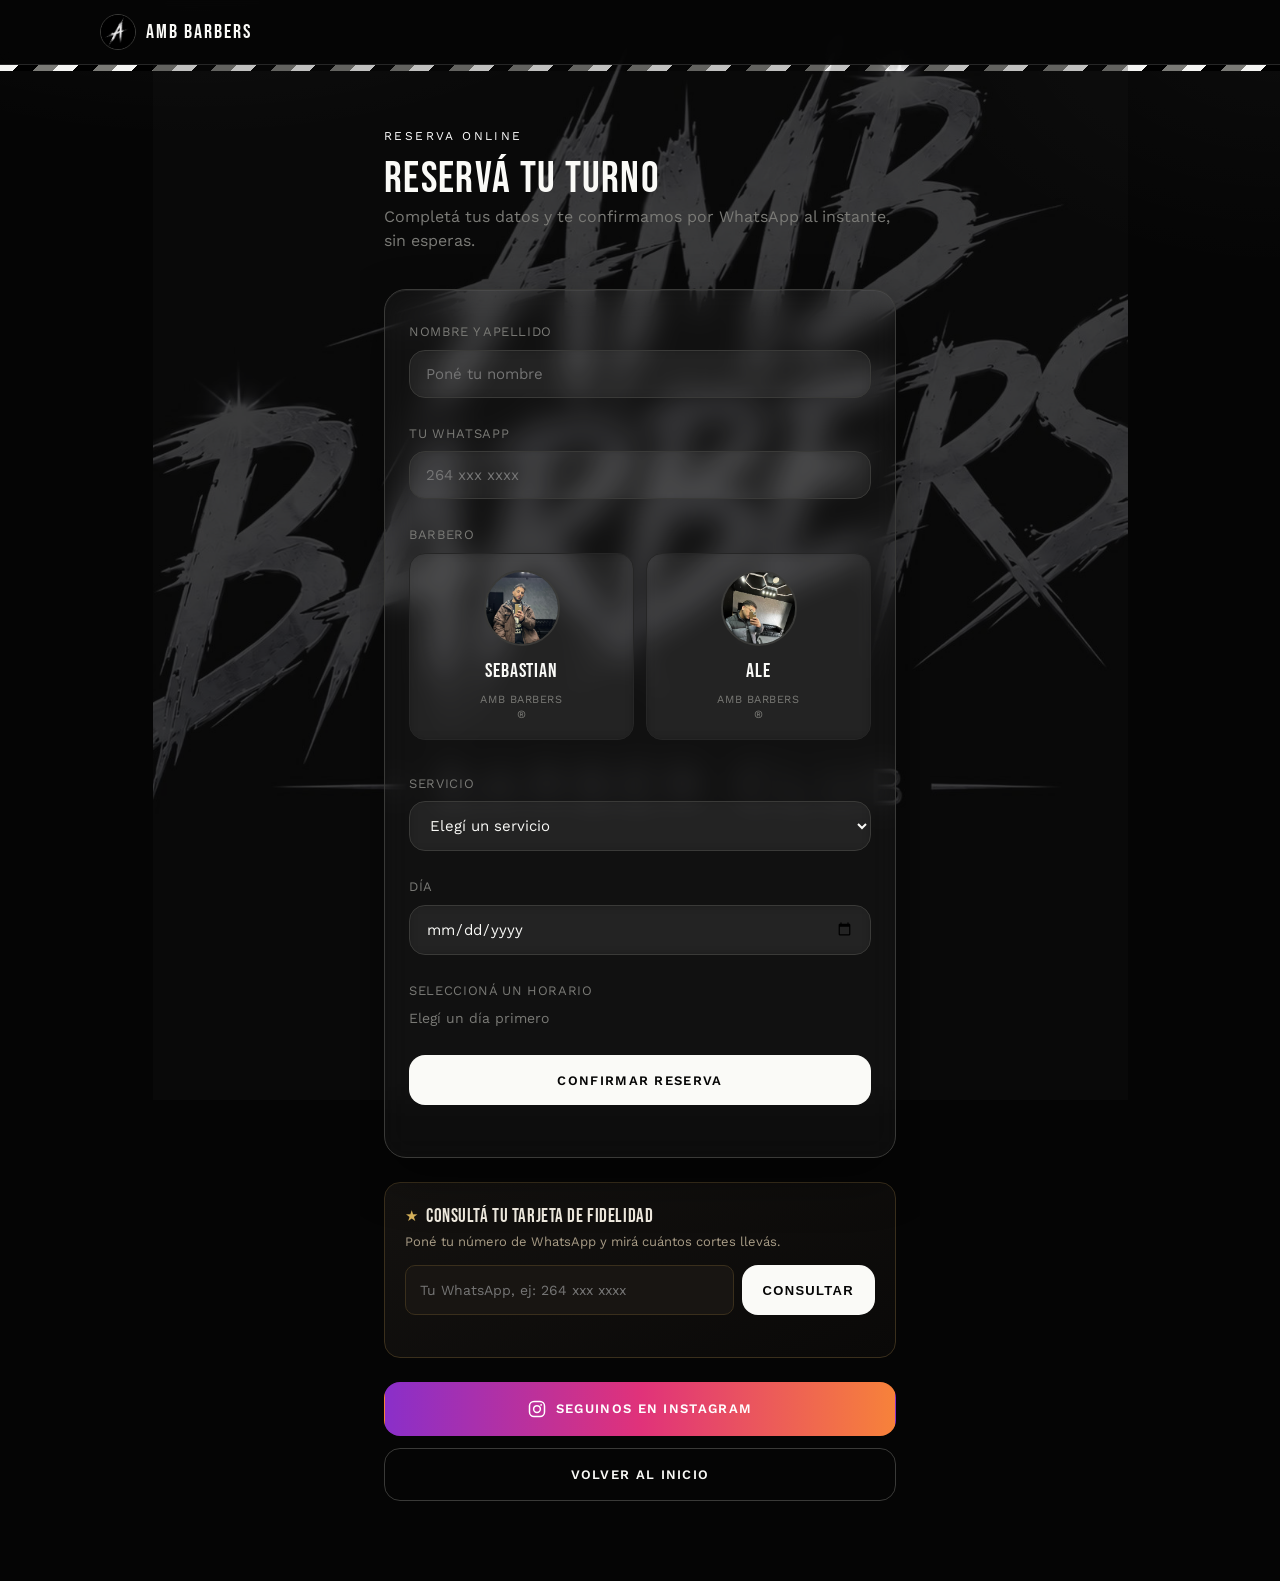
<file: formulario.html>
<!DOCTYPE html>
<html lang="es">
<head>
<meta charset="UTF-8">
<meta name="viewport" content="width=device-width, initial-scale=1.0">
<title>AMB BARBERS | Reservá tu turno</title>
<link rel="preconnect" href="https://fonts.googleapis.com">
<link href="https://fonts.googleapis.com/css2?family=Bebas+Neue&family=Work+Sans:wght@400;500;600&display=swap" rel="stylesheet">
<link rel="stylesheet" href="style.css">
<style>
  .form-shell{max-width:560px;margin:0 auto;padding:56px 24px 80px;position:relative;z-index:1;overflow:hidden}
  .form-shell h1{font-size:44px;margin-bottom:6px}
  .form-shell .eyebrow{color:var(--accent);letter-spacing:.2em;text-transform:uppercase;font-size:12px;margin-bottom:14px}
  fieldset{border:0;margin-bottom:26px}
  label{display:block;font-size:13px;letter-spacing:.05em;text-transform:uppercase;color:var(--fg-dim);margin-bottom:8px}
  input,select{
    width:100%;background:var(--panel);border:1px solid var(--line);color:var(--fg);
    padding:14px 16px;border-radius:var(--radius);font-family:'Work Sans',sans-serif;font-size:15px;
  }
  input:focus,select:focus{outline:none;border-color:var(--accent)}
  .barber-pick{display:grid;grid-template-columns:1fr 1fr;gap:12px}
  .barber-pick label.opt{
    border:1px solid var(--line);border-radius:var(--radius);padding:16px 12px;text-align:center;cursor:pointer;
    text-transform:none;letter-spacing:0;font-size:15px;color:var(--fg);display:flex;flex-direction:column;align-items:center;gap:6px;
    transition:border-color .15s;
  }
  .barber-pick input{position:absolute;opacity:0;width:0;height:0}
  .opt-avatar{
    width:76px;height:76px;border-radius:50%;overflow:hidden;
    border:2px solid var(--line-strong);margin-bottom:4px;
    display:flex;align-items:center;justify-content:center;
    background:var(--panel-2);
  }
  .opt-avatar img{width:100%;height:100%;object-fit:cover;display:block}
  .opt-avatar .initial{font-family:'Bebas Neue',sans-serif;font-size:28px;color:var(--fg-dim)}
  .opt-name{font-family:'Bebas Neue',sans-serif;font-size:20px;letter-spacing:.04em}
  .opt-sub{color:var(--fg-dim);font-size:11px;letter-spacing:.05em;line-height:1.4}
  .opt-check{display:none;color:var(--fg);font-size:13px;margin-top:4px}
  .barber-pick input:checked ~ .opt-check{display:block}
  .barber-pick label.opt:has(input:checked){border-color:var(--fg)}
  #status{margin-top:20px;font-size:14px;color:var(--fg-dim)}
  #status.ok{color:#8fbf7a}
  #status.err{color:#c96a5a}
  button[type=submit]{width:100%;border:0;cursor:pointer;font-family:inherit}
  .post-actions{margin-top:24px;display:flex;flex-direction:column;gap:12px}

  .fidelidad-check{
    margin-top:24px;
    background:linear-gradient(155deg,#141210,#0a0908);
    border:1px solid #3a2f1c;border-radius:16px;padding:22px 20px 24px;
  }
  .fc-head{display:flex;align-items:center;gap:8px;margin-bottom:4px}
  .fc-star{color:#d9b45c;font-size:15px}
  .fc-head h3{font-family:'Bebas Neue',sans-serif;font-size:19px;letter-spacing:.03em;color:#f2ede2}
  .fc-sub{color:#a89c86;font-size:13px;margin-bottom:14px}
  .fc-form{display:flex;gap:8px}
  .fc-form input{
    flex:1;background:#181512;border:1px solid #3a2f1c;color:#f2ede2;
    padding:12px 14px;border-radius:10px;font-family:'Work Sans',sans-serif;font-size:14px;
  }
  .fc-form input:focus{outline:none;border-color:#d9b45c}
  .fc-form .btn{width:auto;padding:12px 20px;font-size:13px;white-space:nowrap}
  #fc-resultado{margin-top:18px}
  #fc-resultado .fc-error{color:#c98a72;font-size:13px}
  #fc-resultado .fc-loading{color:#a89c86;font-size:13px}
  .fc-progreso-label{
    text-align:center;font-size:12px;letter-spacing:.15em;text-transform:uppercase;
    color:#d9b45c;margin-bottom:12px;font-weight:600;
  }
  .fc-casilleros{display:grid;grid-template-columns:repeat(5,1fr);gap:8px;margin-bottom:14px}
  .fc-casillero{
    aspect-ratio:1;border-radius:50%;background:#181512;border:1px solid #3a2f1c;
    display:flex;align-items:center;justify-content:center;
    font-family:'Bebas Neue',sans-serif;font-size:16px;color:#a89c86;
  }
  .fc-casillero.actual{border:2px solid #d9b45c;color:#f2ede2;box-shadow:0 0 12px rgba(217,180,92,.35)}
  .fc-casillero.hecho{background:#241d12;color:#d9b45c;border-color:#5c4a24}
  .fc-casillero.premio{font-size:12px;font-weight:700}
  .fc-casillero.premio:not(.actual):not(.hecho){color:#c9a13e;border-color:#4a3d20}
  .fc-mensaje{color:#d9b45c;font-size:13px;text-align:center;line-height:1.6}
  .fc-mensaje small{display:block;color:#a89c86;font-size:12px;margin-top:2px}
  .btn-instagram{
    background:linear-gradient(90deg,#8a2fc9,#e0327a,#f7823a);
    color:#fff;font-weight:600;gap:10px;
  }
  .btn-outline{width:100%}

  .time-grid{display:grid;grid-template-columns:repeat(3,1fr);gap:10px}
  .time-pill{
    background:var(--panel);border:1px solid var(--line);color:var(--fg);
    padding:14px 8px;border-radius:var(--radius);font-family:'Work Sans',sans-serif;font-size:14px;font-weight:600;
    cursor:pointer;text-align:center;transition:border-color .15s,background .15s;
  }
  .time-pill:hover{border-color:var(--line-strong)}
  .time-pill.selected{background:var(--fg);color:var(--bg);border-color:var(--fg)}
  .time-pill.disabled{opacity:.35;pointer-events:none}
  .time-empty{color:var(--fg-dim);font-size:14px;grid-column:1/-1}

  /* ---- cartel de confirmación ---- */
  .confirm-overlay{
    position:fixed;inset:0;z-index:50;
    background:rgba(5,5,5,.88);
    backdrop-filter:blur(6px);-webkit-backdrop-filter:blur(6px);
    display:flex;align-items:center;justify-content:center;
    padding:24px;
    opacity:0;pointer-events:none;
    transition:opacity .25s ease;
  }
  .confirm-overlay.show{opacity:1;pointer-events:auto}
  .confirm-card{
    max-width:400px;width:100%;
    background:var(--panel);border:1px solid var(--line-strong);
    border-radius:calc(var(--radius) + 10px);
    padding:44px 32px 36px;
    text-align:center;
    box-shadow:0 30px 80px rgba(0,0,0,.6);
    transform:translateY(14px) scale(.97);
    transition:transform .25s ease;
  }
  .confirm-overlay.show .confirm-card{transform:translateY(0) scale(1)}
  .confirm-logo{
    width:88px;height:88px;border-radius:50%;overflow:hidden;
    margin:0 auto 22px;border:2px solid var(--line-strong);
    display:flex;align-items:center;justify-content:center;background:#000;
  }
  .confirm-logo img{width:100%;height:100%;object-fit:cover}
  .confirm-check{
    width:52px;height:52px;margin:0 auto 18px;
    display:flex;align-items:center;justify-content:center;
  }
  .confirm-card h2{font-size:32px;margin-bottom:16px}
  .confirm-card p{color:var(--fg-dim);font-size:14.5px;line-height:1.7;margin-bottom:8px}
  .btn-whatsapp-confirm {
    display: inline-flex; align-items: center; justify-content: center; gap: 8px;
    background-color: #25D366; color: #000; font-weight: 600; width: 100%;
    padding: 14px; border-radius: var(--radius); text-decoration: none; margin-top: 18px;
  }
  .confirm-card .btn-secondary{width:100%;margin-top:10px;border:0;cursor:pointer;font-family:inherit;font-size:14px;background:transparent;color:var(--fg-dim)}
</style>
</head>
<body>

<header>
  <div class="nav wrap">
    <a href="index.html" class="brand" id="brand-link">
      <img src="assets/logo-a-mark.jpeg" alt="AMB BARBERS">
      <span>AMB BARBERS</span>
    </a>
  </div>
</header>
<div class="stripe"></div>

<div class="site-bg-mark"><img src="assets/logo-amb-barbers-watermark.jpg" alt=""></div>
<div class="form-shell">
  <div class="eyebrow">Reserva online</div>
  <h1>Reservá tu turno</h1>
  <p style="color:var(--fg-dim);margin-bottom:36px">Completá tus datos y te confirmamos por WhatsApp al instante, sin esperas.</p>

  <form id="reserva-form" class="glass form-panel">
    <fieldset>
      <label for="nombre">Nombre y apellido</label>
      <input type="text" id="nombre" name="nombre" required placeholder="Poné tu nombre">
    </fieldset>

    <fieldset>
      <label for="whatsapp">Tu WhatsApp</label>
      <input type="tel" id="whatsapp" name="whatsapp" required placeholder="264 xxx xxxx">
    </fieldset>

    <fieldset>
      <label>Barbero</label>
      <div class="barber-pick" id="barber-pick"></div>
    </fieldset>

    <fieldset>
      <label for="servicio">Servicio</label>
      <select id="servicio" name="servicio" required>
        <option value="" disabled selected>Elegí un servicio</option>
      </select>
    </fieldset>

    <fieldset>
      <label for="dia">Día</label>
      <input type="date" id="dia" name="dia" required>
    </fieldset>

    <fieldset>
      <label>Seleccioná un horario</label>
      <input type="hidden" id="horario" name="horario">
      <div class="time-grid" id="horario-pick">
        <span class="time-empty">Elegí un día primero</span>
      </div>
    </fieldset>

    <button type="submit" class="btn btn-primary">Confirmar reserva</button>
    <div id="status"></div>
  </form>

  <div class="fidelidad-check">
    <div class="fc-head">
      <span class="fc-star">★</span>
      <h3>Consultá tu tarjeta de fidelidad</h3>
    </div>
    <p class="fc-sub">Poné tu número de WhatsApp y mirá cuántos cortes llevás.</p>
    <div class="fc-form">
      <input type="tel" id="fc-numero" placeholder="Tu WhatsApp, ej: 264 xxx xxxx">
      <button type="button" class="btn btn-primary" id="fc-btn">Consultar</button>
    </div>
    <div id="fc-resultado"></div>
  </div>

  <div class="post-actions">
    <a class="btn btn-instagram" href="https://www.instagram.com/amb_barbers?igsh=MWtrejcyOGhrdHF5eA%3D%3D&utm_source=qr" target="_blank" rel="noopener">
      <svg width="18" height="18" viewBox="0 0 24 24" fill="none" xmlns="http://www.w3.org/2000/svg" style="flex-shrink:0">
        <rect x="2" y="2" width="20" height="20" rx="6" stroke="white" stroke-width="2"/>
        <circle cx="12" cy="12" r="4.5" stroke="white" stroke-width="2"/>
        <circle cx="17.5" cy="6.5" r="1.2" fill="white"/>
      </svg>
      Seguinos en Instagram
    </a>
    <a class="btn btn-outline" href="index.html">Volver al inicio</a>
  </div>
</div>

<div class="confirm-overlay" id="confirm-overlay">
  <div class="confirm-card">
    <div class="confirm-logo"><img src="assets/logo-a-mark.jpeg" alt="AMB BARBERS"></div>
    <div class="confirm-check">
      <svg width="44" height="44" viewBox="0 0 24 24" fill="none" xmlns="http://www.w3.org/2000/svg">
        <path d="M4 12.5L9.5 18L20 6" stroke="#f2ede2" stroke-width="2.5" stroke-linecap="round" stroke-linejoin="round"/>
      </svg>
    </div>
    <h2>¡Casi listo!</h2>
    <p>Para asegurar tu lugar, tocá el botón para enviar tu confirmación por WhatsApp.</p>
    
    <a href="#" id="btn-wa-link" target="_blank" class="btn-whatsapp-confirm">
      Confirmar por WhatsApp 💬
    </a>
    <button type="button" class="btn-secondary" id="confirm-close">Cerrar ventana</button>
  </div>
</div>

<script src="data.js"></script>
<script>
  // Número oficial del bot para abrir el chat
  const NUMERO_WHATSAPP_BOT = "5492646086703";

  // Barberos
  const FOTOS_BARBEROS = {
    sebastian: 'assets/barbero-sebastian.jpeg',
    ale: 'assets/barbero-ale.jpeg',
  };
  const barberPick = document.getElementById('barber-pick');
  BARBEROS.forEach(b=>{
    const l = document.createElement('label');
    l.className='opt';
    const foto = FOTOS_BARBEROS[b.id];
    const avatar = foto
      ? `<img src="${foto}" alt="${b.nombre}">`
      : `<span class="initial">${b.nombre.charAt(0)}</span>`;
    l.innerHTML = `
      <input type="radio" name="barbero" value="${b.id}" required>
      <div class="opt-avatar">${avatar}</div>
      <span class="opt-name">${b.nombre.toUpperCase()}</span>
      <span class="opt-sub">AMB BARBERS<br>®</span>
      <span class="opt-check">✓ Seleccionado</span>
    `;
    barberPick.appendChild(l);
  });

  // Servicios
  const BADGES_SERVICIOS = {
    'corte-lavado': 'AMB ESSENTIAL',
    'corte-mascarilla': 'AMB NEXT LEVEL',
    'corte-completo': 'AMB EXCLUSIVE',
  };
  const servicioSel = document.getElementById('servicio');
  SERVICIOS.forEach(s=>{
    const opt = document.createElement('option');
    opt.value = s.id;
    const badge = BADGES_SERVICIOS[s.id];
    opt.textContent = badge
      ? `${badge} - (${s.nombre}) ${s.precio}`
      : `${s.nombre}${s.detalle ? ' - '+s.detalle : ''} (${s.precio})`;
    servicioSel.appendChild(opt);
  });

  const diaInput = document.getElementById('dia');
  const horarioInput = document.getElementById('horario');
  const horarioPick = document.getElementById('horario-pick');

  function fechaLocalISO(d) {
    const y = d.getFullYear();
    const m = String(d.getMonth() + 1).padStart(2, '0');
    const dia = String(d.getDate()).padStart(2, '0');
    return `${y}-${m}-${dia}`;
  }
  diaInput.min = fechaLocalISO(new Date());

  const API_BASE = API_URL.replace(/\/api\/reservar\/?$/, '');

  async function actualizarHorarios() {
    horarioInput.value = '';
    horarioPick.innerHTML = '';

    if (!diaInput.value) {
      horarioPick.innerHTML = '<span class="time-empty">Elegí un día primero</span>';
      return;
    }

    const fecha = new Date(diaInput.value + 'T00:00:00');
    const dow = fecha.getDay();
    const franjasDelDia = HORARIOS_POR_DIA[dow] || [];
    if (franjasDelDia.length === 0) {
      horarioPick.innerHTML = '<span class="time-empty">Cerrado ese día</span>';
      return;
    }

    const horariosPosibles = [];
    // Todos los días (lunes a sábado) los turnos son cada 30 min.
    const intervaloMin = 30;
    franjasDelDia.forEach(({ apertura, cierre }) => {
      const [hIni, mIni] = apertura.split(':').map(Number);
      const [hFin, mFin] = cierre.split(':').map(Number);
      let t = hIni * 60 + mIni;
      const fin = hFin * 60 + mFin;
      while (t <= fin) {
        const hh = String(Math.floor(t / 60)).padStart(2, '0');
        const mm = String(t % 60).padStart(2, '0');
        horariosPosibles.push(`${hh}:${mm}`);
        t += intervaloMin;
      }
    });

    const barberoSeleccionado = form.barbero.value;

    let ocupados = [];
    if (barberoSeleccionado) {
      horarioPick.innerHTML = '<span class="time-empty">Consultando disponibilidad...</span>';
      try {
        const res = await fetch(`${API_BASE}/api/ocupados?dia=${diaInput.value}&barbero=${barberoSeleccionado}`);
        if (res.ok) {
          const data = await res.json();
          ocupados = data.ocupados || [];
        }
      } catch (e) {
        console.error('No se pudo consultar disponibilidad:', e);
      }
      horarioPick.innerHTML = '';
    }

    // Si el día elegido es HOY, las horas que ya pasaron se marcan igual
    // que un horario ocupado (grisadas, sin poder tocarlas).
    const hoyISO = fechaLocalISO(new Date());
    const esHoy = diaInput.value === hoyISO;
    const ahoraMinutos = new Date().getHours() * 60 + new Date().getMinutes();

    horariosPosibles.forEach(valor => {
      const ocupado = ocupados.includes(valor);
      const [hh2, mm2] = valor.split(':').map(Number);
      const yaPaso = esHoy && (hh2 * 60 + mm2) <= ahoraMinutos;
      const noDisponible = ocupado || yaPaso;

      const pill = document.createElement('button');
      pill.type = 'button';
      pill.className = 'time-pill' + (noDisponible ? ' disabled' : '');
      pill.textContent = noDisponible ? `${valor} HS ✕` : `${valor} HS`;
      if (!noDisponible) {
        pill.addEventListener('click', () => {
          horarioPick.querySelectorAll('.time-pill').forEach(p => p.classList.remove('selected'));
          pill.classList.add('selected');
          horarioInput.value = valor;
        });
      }
      horarioPick.appendChild(pill);
    });

    if (barberoSeleccionado && horariosPosibles.every(h => ocupados.includes(h))) {
      horarioPick.innerHTML = '<span class="time-empty">No quedan horarios disponibles con este barbero ese día. Probá otro día o el otro barbero.</span>';
    }
  }

  diaInput.addEventListener('change', actualizarHorarios);
  barberPick.addEventListener('change', actualizarHorarios);

  const form = document.getElementById('reserva-form');
  const status = document.getElementById('status');

  form.addEventListener('submit', async (e) => {
    e.preventDefault();

    if (!horarioInput.value) {
      status.className='err';
      status.textContent = 'Elegí un horario antes de confirmar.';
      return;
    }

    status.className=''; status.textContent = 'Enviando reserva...';

    const nombreCliente = document.getElementById('nombre').value;
    const diaElegido = diaInput.value;
    const horaElegida = horarioInput.value;

    const data = {
      nombre: nombreCliente,
      whatsapp: document.getElementById('whatsapp').value,
      barbero: form.barbero.value,
      servicio: servicioSel.value,
      dia: diaElegido,
      horario: horaElegida,
    };

    let res;
    try {
      res = await fetch(API_URL, {
        method: 'POST',
        headers: { 'Content-Type': 'application/json' },
        body: JSON.stringify(data),
      });
      const respuesta = await res.json().catch(() => ({}));
      if (!res.ok) throw new Error(respuesta.error || 'No se pudo enviar');
      
      status.className='';
      status.textContent='';
      
      // Armar el link de WhatsApp dinámico
      const textoMensaje = encodeURIComponent(`Hola! Acabo de sacar un turno desde la web a nombre de ${nombreCliente} para el día ${diaElegido} a las ${horaElegida} hs.`);
      document.getElementById('btn-wa-link').href = `https://wa.me/${NUMERO_WHATSAPP_BOT}?text=${textoMensaje}`;

      form.reset();
      horarioPick.innerHTML = '<span class="time-empty">Elegí un día primero</span>';
      document.getElementById('confirm-overlay').classList.add('show');
    } catch (err) {
      status.className='err';
      status.textContent = err.message || 'Hubo un problema al enviar la reserva. Probá de nuevo o escribinos por WhatsApp.';
      if (res && res.status === 409) actualizarHorarios();
    }
  });

  const confirmOverlay = document.getElementById('confirm-overlay');
  document.getElementById('confirm-close').addEventListener('click', () => {
    confirmOverlay.classList.remove('show');
  });
  confirmOverlay.addEventListener('click', (e) => {
    if (e.target === confirmOverlay) confirmOverlay.classList.remove('show');
  });

  const brandLink = document.getElementById('brand-link');
  if (brandLink) {
    let clickTimer = null;
    brandLink.addEventListener('click', (e) => {
      e.preventDefault();
      if (clickTimer) {
        clearTimeout(clickTimer);
        clickTimer = null;
        window.location.href = 'panel.html';
      } else {
        clickTimer = setTimeout(() => {
          clickTimer = null;
          window.location.href = brandLink.getAttribute('href');
        }, 280);
      }
    });
  }

  // ---------- Consultá tu tarjeta de fidelidad ----------
  const fcNumero = document.getElementById('fc-numero');
  const fcBtn = document.getElementById('fc-btn');
  const fcResultado = document.getElementById('fc-resultado');

  async function consultarFidelidad() {
    const numero = fcNumero.value.trim();
    if (!numero) {
      fcResultado.innerHTML = '<p class="fc-error">Poné tu número de WhatsApp primero.</p>';
      return;
    }
    fcResultado.innerHTML = '<p class="fc-loading">Buscando tu tarjeta...</p>';

    try {
      const res = await fetch(`${API_BASE}/api/fidelidad?telefono=${encodeURIComponent(numero)}`);
      const data = await res.json();
      if (!res.ok) throw new Error(data.error || 'No se pudo consultar la tarjeta.');
      pintarFidelidad(data);
    } catch (e) {
      fcResultado.innerHTML = `<p class="fc-error">${e.message || 'Hubo un problema al consultar tu tarjeta.'}</p>`;
    }
  }

  function pintarFidelidad(data) {
    const { cortes, activo, resto, proximoPremio, faltan, premioDisponible } = data;

    // Posición a resaltar en la grilla de 10: si todavía no está activa
    // (menos de 3 cortes), mostramos el progreso hacia esos 3. Si ya está
    // activa, mostramos en qué parte del ciclo de 10 va (resto=0 con
    // cortes>0 significa que justo completó un ciclo → se ve como el 10).
    const posicionActual = !activo ? cortes : (resto === 0 ? 10 : resto);

    let casilleros = '';
    for (let i = 1; i <= 10; i++) {
      let clase = 'fc-casillero';
      if (i < posicionActual) clase += ' hecho';
      else if (i === posicionActual) clase += ' actual';
      if (i === 5 || i === 10) clase += ' premio';
      const label = i === 5 ? '50%' : i === 10 ? '100%' : i;
      casilleros += `<div class="${clase}">${label}</div>`;
    }

    const labelProgreso = !activo
      ? `${cortes}/3 CORTES`
      : `${posicionActual}/10 CORTES`;

    // Premio que el cliente ya ganó y puede usar ahora (lo manda el servidor
    // apenas el barbero tilda el corte). Si no hay, queda el mensaje de siempre.
    const siguiente = `Próximo premio: ${proximoPremio}. Te ${faltan === 1 ? 'falta' : 'faltan'} ${faltan} corte${faltan === 1 ? '' : 's'} más.`;
    const mensajePremio = {
      activacion: `🎉 ¡Tu tarjeta está activada!<small>${siguiente}</small>`,
      '50': `🎁 Tenés <b>50% de descuento</b> disponible en tu próximo turno.<small>Mostrale esta pantalla al barbero. ${siguiente}</small>`,
      gratis: `🎁 Tu próximo corte es <b>GRATIS</b>.<small>Mostrale esta pantalla al barbero. ${siguiente}</small>`,
    }[premioDisponible];

    const mensaje = mensajePremio ? mensajePremio : !activo
      ? `Te ${3 - cortes === 1 ? 'falta' : 'faltan'} ${3 - cortes} corte${3 - cortes === 1 ? '' : 's'} para desbloquear tu tarjeta.<small>Se activa automáticamente después de tu tercer corte.</small>`
      : `Próximo premio: ${proximoPremio}.<small>Te ${faltan === 1 ? 'falta' : 'faltan'} ${faltan} corte${faltan === 1 ? '' : 's'} más.</small>`;

    fcResultado.innerHTML = `
      <div class="fc-progreso-label">${labelProgreso}</div>
      <div class="fc-casilleros">${casilleros}</div>
      <div class="fc-mensaje">${mensaje}</div>
    `;
  }

  fcBtn.addEventListener('click', consultarFidelidad);
  fcNumero.addEventListener('keydown', (e) => {
    if (e.key === 'Enter') { e.preventDefault(); consultarFidelidad(); }
  });
</script>
</body>
</html>
</file>
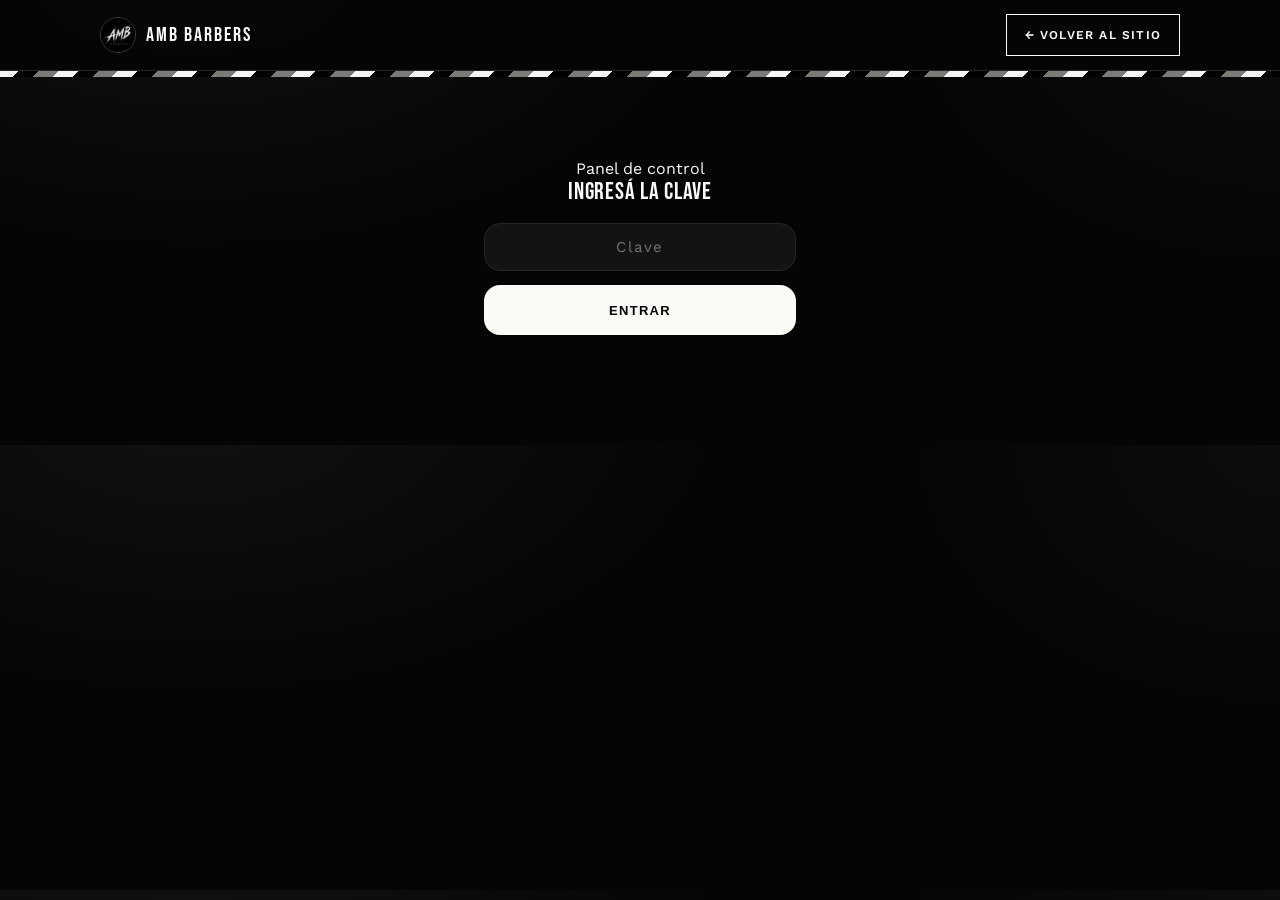
<file: panel.html>
<!DOCTYPE html>
<html lang="es">
<head>
<meta charset="UTF-8">
<meta name="viewport" content="width=device-width, initial-scale=1.0">
<title>Panel | AMB BARBERS</title>
<meta name="robots" content="noindex, nofollow">
<link rel="preconnect" href="https://fonts.googleapis.com">
<link href="https://fonts.googleapis.com/css2?family=Bebas+Neue&family=Work+Sans:wght@400;500;600&display=swap" rel="stylesheet">
<link rel="stylesheet" href="style.css">
<style>
  .panel-wrap{max-width:900px;margin:0 auto;padding:48px 24px 80px}
  .panel-head{margin-bottom:32px}
  .panel-head h1{font-size:clamp(32px,6vw,52px)}
  .panel-head p{color:var(--fg-dim);margin-top:8px}

  /* login */
  #login-gate{max-width:360px;margin:80px auto;padding:0 24px;text-align:center}
  #login-gate input{
    width:100%;background:var(--panel);border:1px solid var(--line);color:var(--fg);
    padding:14px 16px;border-radius:var(--radius);font-family:'Work Sans',sans-serif;font-size:15px;
    margin-bottom:14px;text-align:center;letter-spacing:.1em;
  }
  #login-gate input:focus{outline:none;border-color:var(--fg)}
  #login-error{color:#d98a7a;font-size:13px;margin-top:12px;min-height:18px}

  /* stats */
  .stats-row{display:grid;grid-template-columns:repeat(3,1fr);gap:2px;background:var(--line);margin-bottom:40px}
  .stat-card{background:var(--panel);padding:24px 20px;text-align:center}
  .stat-card .num{font-family:'Bebas Neue',sans-serif;font-size:44px;letter-spacing:.02em}
  .stat-card .label{color:var(--fg-dim);font-size:12px;letter-spacing:.15em;text-transform:uppercase;margin-top:6px}
  @media(max-width:600px){.stats-row{grid-template-columns:1fr}}

  /* control mensual */
  .month-section{border:1px solid var(--line);border-radius:var(--radius);padding:22px 20px;margin-bottom:40px}
  .month-section h3{font-family:'Bebas Neue',sans-serif;font-size:22px;margin-bottom:4px}
  .month-section .sub{color:var(--fg-dim);font-size:13px;margin-bottom:20px}
  .month-grid{display:grid;grid-template-columns:1fr;gap:2px;background:var(--line)}
  .month-card{
    background:var(--panel);padding:20px;
    display:flex;align-items:center;gap:16px;
  }
  .month-icon{
    width:52px;height:52px;flex-shrink:0;border-radius:var(--radius);
    background:var(--panel-2);display:flex;align-items:center;justify-content:center;
    font-size:24px;
  }
  .month-label{color:var(--fg-dim);font-size:13px}
  .month-num{font-family:'Bebas Neue',sans-serif;font-size:34px;letter-spacing:.02em;margin-top:2px}

  /* caja por barbero */
  .caja-section{border:1px solid var(--line);border-radius:var(--radius);padding:22px 20px;margin-bottom:40px}
  .caja-section h3{font-family:'Bebas Neue',sans-serif;font-size:22px;margin-bottom:4px}
  .caja-section .sub{color:var(--fg-dim);font-size:13px;margin-bottom:20px}

  /* clientes / semáforo de frecuencia */
  .clientes-section{border:1px solid var(--line);border-radius:var(--radius);padding:22px 20px;margin-bottom:40px}
  .clientes-section h3{font-family:'Bebas Neue',sans-serif;font-size:22px;margin-bottom:4px}
  .clientes-section .sub{color:var(--fg-dim);font-size:13px;margin-bottom:18px}
  .clientes-leyenda{display:flex;gap:16px;flex-wrap:wrap;margin-bottom:18px;font-size:12px;color:var(--fg-dim)}
  .clientes-leyenda span{display:inline-flex;align-items:center;gap:6px}
  .dot{display:inline-block;width:9px;height:9px;border-radius:50%;flex-shrink:0}
  .dot.verde{background:#8fbf7a}
  .dot.amarillo{background:#d9b36a}
  .dot.rojo{background:#d98a7a}
  .cliente-row{
    display:flex;justify-content:space-between;align-items:center;gap:10px;flex-wrap:wrap;
    padding:12px 0;border-top:1px solid var(--line);font-size:14px;
  }
  .cliente-row:first-of-type{border-top:0}
  .cliente-info{display:flex;align-items:center;gap:10px}
  .cliente-nombre{font-weight:600}
  .cliente-tel{color:var(--fg-dim);font-size:12px}
  .cliente-stats{color:var(--fg-dim);font-size:12px;text-align:right}

  /* tarjeta de fidelidad */
  .fidelidad{display:flex;align-items:center;gap:3px;margin-top:8px}
  .fidelidad .casillero{
    width:20px;height:20px;border-radius:50%;flex-shrink:0;
    border:1.5px solid var(--line-strong);
    display:flex;align-items:center;justify-content:center;
    font-size:8px;font-weight:700;color:var(--fg-dim);
  }
  .fidelidad .casillero.lleno{background:#d9b36a;border-color:#d9b36a;color:#1a1305}
  .fidelidad .casillero.especial{border-color:#d9b36a;color:#d9b36a}
  .fidelidad .casillero.especial.lleno{background:#d9b36a;color:#1a1305}
  .premio-pendiente{
    display:inline-block;margin-top:8px;font-size:11px;font-weight:600;
    color:#1a1305;background:#d9b36a;padding:4px 10px;border-radius:20px;
  }
  .fidelidad-inactiva{color:var(--fg-dim);font-size:11px;margin-top:6px;font-style:italic}
  .clientes-section .clientes-header{
    display:flex;justify-content:space-between;align-items:center;cursor:pointer;
  }
  .clientes-section .clientes-header .chevron{transition:transform .2s;color:var(--fg-dim)}
  .clientes-section.open .clientes-header .chevron{transform:rotate(180deg)}
  .clientes-body{max-height:0;overflow:hidden;transition:max-height .3s ease}
  .clientes-section.open .clientes-body{max-height:8000px;margin-top:18px}
  .clientes-count-badge{
    font-family:'Bebas Neue',sans-serif;font-size:18px;
    border:1px solid var(--line-strong);padding:4px 14px;
  }
  .clientes-count-badge.fijos{border-color:#d9b36a;color:#d9b36a;font-size:13px;letter-spacing:.05em}
  .badge-fijo{
    display:inline-block;font-size:10px;font-weight:700;letter-spacing:.03em;
    color:#1a1305;background:#d9b36a;padding:2px 7px;border-radius:20px;vertical-align:middle;
  }
  .clientes-filtros{display:flex;gap:8px;margin-bottom:14px;flex-wrap:wrap}
  .clientes-buscador{
    width:100%;background:var(--panel-2);border:1px solid var(--line);color:var(--fg);
    padding:11px 14px;border-radius:var(--radius);font-family:'Work Sans',sans-serif;font-size:14px;
    margin-bottom:14px;
  }
  .clientes-buscador:focus{outline:none;border-color:var(--fg)}
  .filtro-btn{
    background:transparent;border:1px solid var(--line-strong);color:var(--fg-dim);
    padding:6px 14px;border-radius:20px;font-size:12px;cursor:pointer;
  }
  .filtro-btn.activo{background:var(--fg);color:var(--bg);border-color:var(--fg)}
  .caja-barberos{display:grid;grid-template-columns:1fr 1fr;gap:2px;background:var(--line)}
  .caja-barbero-card{background:var(--panel);padding:20px}
  .caja-barbero-card .nombre{font-family:'Bebas Neue',sans-serif;font-size:22px;letter-spacing:.02em;margin-bottom:14px}
  .caja-grid{display:grid;grid-template-columns:repeat(3,1fr);gap:10px;margin-bottom:14px}
  .caja-item{text-align:center}
  .caja-item .caja-label{display:block;color:var(--fg-dim);font-size:10px;letter-spacing:.08em;text-transform:uppercase;margin-bottom:4px}
  .caja-item .caja-num{font-family:'Bebas Neue',sans-serif;font-size:20px;letter-spacing:.02em}
  .caja-cortes{color:var(--fg-dim);font-size:12px;border-top:1px solid var(--line);padding-top:10px}
  @media(max-width:600px){.caja-barberos{grid-template-columns:1fr}}

  /* días */
  .day-block{border:1px solid var(--line);margin-bottom:2px}
  .day-header{
    display:flex;justify-content:space-between;align-items:center;
    padding:18px 20px;cursor:pointer;background:var(--panel);
    transition:background .15s;
  }
  .day-header:hover{background:var(--panel-2)}
  .day-header .day-name{font-family:'Bebas Neue',sans-serif;font-size:22px;letter-spacing:.03em}
  .day-header .day-date{color:var(--fg-dim);font-size:13px;margin-left:10px}
  .day-header .day-count{
    font-family:'Bebas Neue',sans-serif;font-size:18px;
    border:1px solid var(--line-strong);padding:4px 14px;
  }
  .day-header .chevron{transition:transform .2s;color:var(--fg-dim);margin-left:14px}
  .day-block.open .chevron{transform:rotate(180deg)}
  .day-turnos{max-height:0;overflow:hidden;transition:max-height .3s ease}
  .day-block.open .day-turnos{max-height:4000px}
  .turno-row{
    display:flex;justify-content:space-between;align-items:center;flex-wrap:wrap;gap:6px;
    padding:14px 20px;border-top:1px solid var(--line);font-size:14px;
  }
  .turno-row .turno-info{display:flex;flex-wrap:wrap;align-items:baseline;gap:6px;flex:1}
  .turno-row .who{font-weight:600}
  .turno-row .detail{color:var(--fg-dim)}
  .turno-row .precio{color:var(--fg)}
  .turno-row .hora{font-family:'Bebas Neue',sans-serif;font-size:18px;letter-spacing:.03em;white-space:nowrap}
  .turno-row.completado{background:rgba(143,191,122,.05)}
  .turno-row.precio-bronce{background:linear-gradient(90deg, rgba(176,141,87,.28), rgba(176,141,87,.08));border-left:4px solid #cd9b5c}
  .turno-row.precio-bronce .precio{color:#f0c98d;font-weight:700}
  .turno-row.precio-plata{background:linear-gradient(90deg, rgba(185,193,201,.28), rgba(185,193,201,.08));border-left:4px solid #d6dce1}
  .turno-row.precio-plata .precio{color:#eef2f5;font-weight:700}
  .turno-row.precio-oro{background:linear-gradient(90deg, rgba(199,62,58,.35), rgba(199,62,58,.1));border-left:4px solid #e0554f}
  .turno-row.precio-oro .precio{color:#ff9d97;font-weight:700}
  .turno-acciones{display:flex;gap:8px;flex-shrink:0}
  .btn-confirm{
    background:transparent;border:1px solid var(--line-strong);color:var(--fg-dim);
    width:30px;height:30px;border-radius:var(--radius);cursor:pointer;font-size:14px;
    flex-shrink:0;transition:background .15s,color .15s,border-color .15s;
  }
  .btn-confirm:hover{background:#8fbf7a;border-color:#8fbf7a;color:#0d1f0a}
  .btn-confirm.activo{background:#8fbf7a;border-color:#8fbf7a;color:#0d1f0a}
  .btn-delete{
    background:transparent;border:1px solid var(--line-strong);color:var(--fg-dim);
    width:30px;height:30px;border-radius:var(--radius);cursor:pointer;font-size:14px;
    flex-shrink:0;transition:background .15s,color .15s,border-color .15s;
  }
  .btn-delete:hover{background:#d98a7a;border-color:#d98a7a;color:#1a0a08}

  #dash-error{color:#d98a7a;padding:24px 0}
  #dash-loading{color:var(--fg-dim);padding:24px 0}

  /* mensajes enviados */
  .msgs-section{border:1px solid var(--line);border-radius:var(--radius);padding:22px 20px;margin-bottom:40px}
  .msgs-section h3{font-family:'Bebas Neue',sans-serif;font-size:22px;margin-bottom:4px}
  .msgs-section .sub{color:var(--fg-dim);font-size:13px;margin-bottom:18px}
  .msgs-list{display:flex;flex-direction:column;gap:2px;background:var(--line);max-height:520px;overflow-y:auto}
  .msg-item{background:var(--panel);padding:14px 16px}
  .msg-item .msg-top{display:flex;justify-content:space-between;align-items:baseline;gap:10px;margin-bottom:6px;flex-wrap:wrap}
  .msg-item .msg-numero{font-weight:600;font-size:14px}
  .msg-item .msg-fecha{color:var(--fg-dim);font-size:12px;white-space:nowrap}
  .msg-item .msg-texto{color:var(--fg-dim);font-size:13px;line-height:1.5;white-space:pre-wrap;max-height:80px;overflow-y:auto}
  .msg-tag{
    display:inline-block;font-size:10px;letter-spacing:.05em;text-transform:uppercase;
    padding:3px 8px;border-radius:20px;border:1px solid var(--line-strong);color:var(--fg-dim);margin-right:6px;
  }
  .msg-tag.enviado{border-color:#8fbf7a;color:#8fbf7a}
  .msg-tag.pendiente{border-color:#d9b36a;color:#d9b36a}
  .msg-tag.fallido{border-color:#d98a7a;color:#d98a7a}
  .msgs-empty{color:var(--fg-dim);font-size:13px;padding:10px 0}

  /* bloqueos */
  .block-section{border:1px solid var(--line);border-radius:var(--radius);padding:22px 20px;margin-bottom:40px}
  .block-section h3{font-family:'Bebas Neue',sans-serif;font-size:22px;margin-bottom:4px}
  .block-section .sub{color:var(--fg-dim);font-size:13px;margin-bottom:18px}
  .block-form{display:grid;grid-template-columns:1fr 1fr;gap:12px}
  .block-form label{display:block;font-size:11px;letter-spacing:.08em;text-transform:uppercase;color:var(--fg-dim);margin-bottom:6px}
  .block-form input,.block-form select{
    width:100%;background:var(--panel);border:1px solid var(--line);color:var(--fg);
    padding:11px 12px;border-radius:var(--radius);font-family:'Work Sans',sans-serif;font-size:14px;
  }
  .block-form .full{grid-column:1/-1}
  .block-form button{
    grid-column:1/-1;background:var(--fg);color:var(--bg);border:0;
    padding:13px;border-radius:var(--radius);font-weight:600;cursor:pointer;margin-top:4px;
  }
  #block-msg{grid-column:1/-1;font-size:13px;min-height:16px}
  .block-list{margin-top:20px;display:flex;flex-direction:column;gap:8px}
  .block-item{
    display:flex;justify-content:space-between;align-items:center;gap:10px;
    background:var(--panel);border:1px solid var(--line);border-radius:var(--radius);padding:10px 14px;font-size:13px;
  }
  .block-item .info b{color:var(--fg)}
  .block-item .info{color:var(--fg-dim)}
  .btn-delete-block{
    background:transparent;border:1px solid var(--line-strong);color:var(--fg-dim);
    width:26px;height:26px;border-radius:var(--radius);cursor:pointer;font-size:12px;flex-shrink:0;
  }
  .btn-delete-block:hover{background:#d98a7a;border-color:#d98a7a;color:#1a0a08}
</style>
</head>
<body>

<header>
  <div class="nav wrap">
    <a href="index.html" class="brand">
      <img src="assets/logo-amb-barbers.jpeg" alt="AMB BARBERS">
      <span>AMB BARBERS</span>
    </a>
    <a class="cta" href="index.html">← Volver al sitio</a>
  </div>
</header>
<div class="stripe"></div>

<div id="login-gate">
  <div class="eyebrow" style="text-align:center;justify-content:center">Panel de control</div>
  <h2 style="margin-bottom:20px">Ingresá la clave</h2>
  <input type="password" id="key-input" placeholder="Clave" autocomplete="off">
  <button class="btn btn-primary" style="width:100%" id="key-submit">Entrar</button>
  <div id="login-error"></div>
</div>

<div class="panel-wrap" id="panel-content" style="display:none">
  <div class="panel-head">
    <div class="eyebrow">Panel de control</div>
    <h1>Turnos por día</h1>
    <p>Acá queda registrado cada corte confirmado por el bot, agrupado por día.</p>
  </div>

  <div id="dash-loading">Cargando turnos...</div>
  <div id="dash-error" style="display:none"></div>

  <div id="stats-row" class="stats-row" style="display:none"></div>

  <div class="msgs-section" id="msgs-section" style="display:none">
    <h3>Mensajes enviados</h3>
    <p class="sub">Como el número usa la API oficial de WhatsApp, no hay ningún WhatsApp normal donde ver esto — acá queda el registro de cada mensaje que mandó el bot.</p>
    <div class="msgs-list" id="msgs-list"></div>
  </div>

  <div class="caja-section" id="caja-section" style="display:none">
    <h3>Caja por barbero</h3>
    <p class="sub">Solo suma lo que confirmaste con el botón ✓ en cada turno (que el corte se hizo de verdad). Lo reservado y no confirmado no cuenta acá.</p>
    <div class="caja-barberos" id="caja-barberos"></div>
  </div>

  <div class="clientes-section" id="clientes-section" style="display:none">
    <div class="clientes-header" id="clientes-header">
      <h3>Clientes <span class="clientes-count-badge" id="clientes-count-badge">0</span> <span class="clientes-count-badge fijos" id="clientes-fijos-badge">0 fijos</span></h3>
      <span class="chevron">▾</span>
    </div>
    <div class="clientes-body" id="clientes-body">
      <p class="sub">Según cuántos cortes confirmados tiene cada uno, y hace cuánto no viene. La tarjeta de fidelidad cuenta desde el 1° de septiembre en adelante (no suma cortes anteriores): al 3° se activa, al 5° gana 50% de descuento (en cualquier servicio) y al 10° un corte gratis. "Fijo" es quien vino al menos una vez por mes, los últimos 3 meses seguidos.</p>
      <div class="clientes-leyenda">
        <span><span class="dot verde"></span> Habitual (6+ cortes)</span>
        <span><span class="dot amarillo"></span> Ocasional (3-5)</span>
        <span><span class="dot rojo"></span> Poco frecuente (1-2)</span>
        <span>🔒 Fijo (viene todos los meses)</span>
      </div>
      <input type="text" id="clientes-buscador" class="clientes-buscador" placeholder="Buscar por nombre o número...">
      <div class="clientes-filtros" id="clientes-filtros">
        <button class="filtro-btn activo" data-filtro="todos">Todos</button>
        <button class="filtro-btn" data-filtro="fijo">Fijos</button>
        <button class="filtro-btn" data-filtro="verde">Habituales</button>
        <button class="filtro-btn" data-filtro="amarillo">Ocasionales</button>
        <button class="filtro-btn" data-filtro="rojo">Poco frecuentes</button>
      </div>
      <div id="clientes-list"></div>
    </div>
  </div>

  <div class="month-section" id="month-section" style="display:none">
    <h3 id="month-title">Control mensual</h3>
    <p class="sub">Turnos, cortes y caja del mes en curso.</p>
    <div class="month-grid">
      <div class="month-card">
        <div class="month-icon">📅</div>
        <div>
          <div class="month-label">Turnos este mes</div>
          <div class="month-num" id="mes-turnos">0</div>
        </div>
      </div>
      <div class="month-card">
        <div class="month-icon">✂️</div>
        <div>
          <div class="month-label">Cortes realizados</div>
          <div class="month-num" id="mes-cortes">0</div>
        </div>
      </div>
      <div class="month-card">
        <div class="month-icon">💰</div>
        <div>
          <div class="month-label">Caja del mes</div>
          <div class="month-num" id="mes-caja">$0</div>
        </div>
      </div>
    </div>
  </div>

  <div class="block-section">
    <h3>Bloquear horarios</h3>
    <p class="sub">Por ejemplo: si los chicos salen de 14 a 15, ese rango queda sin poder reservarse y no genera turnos ni mensajes del bot.</p>
    <form class="block-form" id="block-form">
      <div>
        <label>Día</label>
        <input type="date" id="block-dia" required>
      </div>
      <div>
        <label>Barbero</label>
        <select id="block-barbero" required>
          <option value="Todos">Ambos</option>
          <option value="sebastian">Sebastian</option>
          <option value="ale">Ale</option>
        </select>
      </div>
      <div>
        <label>Desde</label>
        <select id="block-inicio" required></select>
      </div>
      <div>
        <label>Hasta</label>
        <select id="block-fin" required></select>
      </div>
      <button type="submit">Bloquear horario</button>
      <div id="block-msg"></div>
    </form>
    <div class="block-list" id="block-list"></div>
  </div>

  <div id="days-list"></div>
</div>

<script src="data.js"></script>
<script>
  const TURNOS_URL = API_URL.replace('/api/reservar', '/api/turnos');
  const BLOQUEOS_URL = API_URL.replace('/api/reservar', '/api/bloqueos');
  const MENSAJES_URL = API_URL.replace('/api/reservar', '/api/mensajes');
  const KEY_STORAGE = 'amb_panel_key';

  const loginGate = document.getElementById('login-gate');
  const panelContent = document.getElementById('panel-content');
  const keyInput = document.getElementById('key-input');
  const keySubmit = document.getElementById('key-submit');
  const loginError = document.getElementById('login-error');

  function formatearFechaLinda(diaISO) {
    const [y, m, d] = diaISO.split('-');
    const fecha = new Date(`${diaISO}T00:00:00`);
    const dias = ['Domingo','Lunes','Martes','Miércoles','Jueves','Viernes','Sábado'];
    return { nombreDia: dias[fecha.getDay()], fechaCorta: `${d}/${m}/${y}` };
  }

  async function cargarPanel(key) {
    document.getElementById('dash-loading').style.display = 'block';
    document.getElementById('dash-error').style.display = 'none';

    try {
      const res = await fetch(`${TURNOS_URL}?key=${encodeURIComponent(key)}`);
      if (res.status === 401) {
        sessionStorage.removeItem(KEY_STORAGE);
        loginGate.style.display = 'block';
        panelContent.style.display = 'none';
        loginError.textContent = 'Clave incorrecta.';
        return;
      }
      if (!res.ok) throw new Error('No se pudieron cargar los turnos.');

      const turnos = await res.json();
      sessionStorage.setItem(KEY_STORAGE, key);
      currentKey = key;
      loginGate.style.display = 'none';
      panelContent.style.display = 'block';
      renderDashboard(turnos);
      cargarBloqueos();
      cargarMensajes();
    } catch (e) {
      document.getElementById('dash-loading').style.display = 'none';
      const errEl = document.getElementById('dash-error');
      errEl.style.display = 'block';
      errEl.textContent = 'Hubo un problema al cargar los turnos. Probá de nuevo en unos segundos.';
      console.error(e);
    }
  }

  let currentKey = null;

  function parsePrecio(precioStr) {
    const n = parseInt(String(precioStr).replace(/[^\d]/g, ''), 10);
    return isNaN(n) ? 0 : n;
  }
  function formatPrecio(n) {
    return '$' + n.toLocaleString('es-AR');
  }
  // Bronce = $12.000, Plata = $15.000, Oro = $20.000/$25.000 (o cualquier
  // corte de $20.000 en adelante, por si se agrega otro servicio caro).
  function clasePorPrecio(precioStr) {
    const n = parsePrecio(precioStr);
    if (n >= 20000) return 'precio-oro';
    if (n === 15000) return 'precio-plata';
    if (n === 12000) return 'precio-bronce';
    return '';
  }

  async function confirmarCorte(id, nuevoEstado) {
    try {
      const res = await fetch(`${TURNOS_URL}/${id}/completar?key=${encodeURIComponent(currentKey)}`, {
        method: 'PATCH',
        headers: { 'Content-Type': 'application/json' },
        body: JSON.stringify({ completado: nuevoEstado }),
      });
      if (!res.ok) throw new Error('No se pudo actualizar');
      // Recargamos todo el panel para que las cajas (por barbero, del mes, etc.) se actualicen solas.
      cargarPanel(currentKey);
    } catch (e) {
      alert('No se pudo actualizar el estado del corte. Probá de nuevo.');
      console.error(e);
    }
  }

  async function borrarTurno(id, filaEl) {
    if (!confirm('¿Borrar este turno? No se puede deshacer.')) return;
    try {
      const res = await fetch(`${TURNOS_URL}/${id}?key=${encodeURIComponent(currentKey)}`, { method: 'DELETE' });
      if (!res.ok) throw new Error('No se pudo borrar');
      // Recargamos todo el panel (no solo sacar la fila) para que Clientes,
      // la tarjeta de fidelidad, la caja y las estadísticas se actualicen
      // solas — si no, quedaban con los datos viejos hasta recargar a mano.
      cargarPanel(currentKey);
    } catch (e) {
      alert('No se pudo borrar el turno. Probá de nuevo.');
      console.error(e);
    }
  }

  // ---------- Clientes (semáforo de frecuencia) ----------
  const UMBRAL_INACTIVO_DIAS = 60; // si hace 2+ meses que no viene, baja un escalón
  let clientesCalculados = [];
  let filtroClienteActivo = 'todos';

  function calcularTierCliente(cantidadCortes, fechaUltimoCorte) {
    let tier = cantidadCortes >= 6 ? 'verde' : cantidadCortes >= 3 ? 'amarillo' : 'rojo';

    const diasSinVenir = (Date.now() - new Date(`${fechaUltimoCorte}T00:00:00`).getTime()) / 86400000;
    if (diasSinVenir >= UMBRAL_INACTIVO_DIAS) {
      if (tier === 'verde') tier = 'amarillo';
      else if (tier === 'amarillo') tier = 'rojo';
    }
    return tier;
  }

  const ETIQUETAS_TIER = { verde: 'Habitual', amarillo: 'Ocasional', rojo: 'Poco frecuente' };

  // ---------- Tarjeta de fidelidad (cada 10 cortes confirmados) ----------
  // Casillero 5 -> 50% de descuento (en cualquier servicio) para el turno
  // que sigue. Casillero 10 -> corte gratis para el turno que sigue, y ahí
  // arranca el ciclo de nuevo. No se guarda nada aparte: como se calcula
  // siempre a partir del total de cortes confirmados hasta ahora, el
  // premio queda marcado como "usado" solo con que se confirme el próximo
  // turno de ese cliente (el total avanza y deja de estar en la posición
  // que disparaba el premio).
  // La tarjeta de fidelidad recién se activa a partir del 3er corte
  // confirmado — no cualquiera la tiene desde el primer corte.
  const CORTES_PARA_ACTIVAR_TARJETA = 3;

  function calcularFidelidad(totalCortes) {
    const activa = totalCortes >= CORTES_PARA_ACTIVAR_TARJETA;
    // Los primeros CORTES_PARA_ACTIVAR_TARJETA cortes solo sirven para
    // desbloquear la tarjeta — no cuentan como casilleros. Una vez activa,
    // el conteo de casilleros arranca de 0 con el corte siguiente.
    const cortesParaCiclo = activa ? totalCortes - CORTES_PARA_ACTIVAR_TARJETA : 0;
    const posicionEnCiclo = cortesParaCiclo === 0 ? 0 : ((cortesParaCiclo - 1) % 10) + 1; // 0..10
    const restoCiclo = cortesParaCiclo % 10; // 0..9
    let premioPendiente = null;
    if (activa && restoCiclo === 5) premioPendiente = '50%';
    else if (activa && restoCiclo === 0 && cortesParaCiclo > 0) premioPendiente = 'gratis';
    return { posicionEnCiclo, premioPendiente, activa };
  }

  // Interruptor único para apagar TODO lo de la tarjeta de fidelidad en el
  // panel. Para reactivarla: FIDELIDAD_TARJETA_ACTIVA = true (tiene que
  // coincidir con el mismo interruptor en server.js).
  const FIDELIDAD_TARJETA_ACTIVA = true;

  function renderTarjetaFidelidad(posicionEnCiclo, premioPendiente, activa, totalCortes) {
    if (!FIDELIDAD_TARJETA_ACTIVA) return '';
    if (!activa) {
      const faltan = CORTES_PARA_ACTIVAR_TARJETA - totalCortes;
      return `<div class="fidelidad-inactiva">Le faltan ${faltan} corte${faltan === 1 ? '' : 's'} para activar su tarjeta de fidelidad</div>`;
    }
    let casilleros = '';
    for (let i = 1; i <= 10; i++) {
      const lleno = i <= posicionEnCiclo;
      const especial = (i === 5 || i === 10);
      const texto = i === 5 ? '50%' : i === 10 ? 'F' : '';
      casilleros += `<span class="casillero${lleno ? ' lleno' : ''}${especial ? ' especial' : ''}">${texto}</span>`;
    }
    let premioHtml = '';
    if (premioPendiente === '50%') {
      premioHtml = `<span class="premio-pendiente">🎁 Ganó 50% de descuento — avisale, se aplica en su próximo turno</span>`;
    } else if (premioPendiente === 'gratis') {
      premioHtml = `<span class="premio-pendiente">🎁 Ganó un corte GRATIS — avisale, se aplica en su próximo turno</span>`;
    }
    return `<div class="fidelidad">${casilleros}</div>${premioHtml}`;
  }

  function limpiarNumeroCliente(numero) {
    let n = String(numero).replace(/[^\d]/g, '');
    if (n.startsWith('0')) n = n.slice(1);
    if (n.startsWith('549')) return n;
    if (n.startsWith('54')) return `549${n.slice(2)}`;
    return `549${n}`;
  }

  // "Cliente fijo": vino al menos una vez por mes, durante los últimos
  // MESES_PARA_SER_FIJO meses consecutivos (incluyendo el actual) — aunque
  // sea una sola vez por mes, mientras no falte ningún mes.
  const MESES_PARA_SER_FIJO = 3;

  function calcularRachaDeMeses(diasDeCortes) {
    const mesesConVisita = new Set(diasDeCortes.map(d => d.slice(0, 7))); // "YYYY-MM"
    const hoy = new Date();
    let racha = 0;
    let cursor = new Date(hoy.getFullYear(), hoy.getMonth(), 1);
    while (true) {
      const mesKey = `${cursor.getFullYear()}-${String(cursor.getMonth() + 1).padStart(2, '0')}`;
      if (!mesesConVisita.has(mesKey)) break;
      racha++;
      cursor.setMonth(cursor.getMonth() - 1);
    }
    return racha;
  }

  // La tarjeta arranca de cero: no cuenta NINGÚN corte de antes de esta
  // fecha. El tier de frecuencia (Habitual/Ocasional/Poco frecuente) y lo
  // de "Cliente fijo" siguen usando la historia completa — son cosas
  // aparte, esto solo afecta los casilleros de la tarjeta. Tiene que
  // coincidir con el mismo valor en server.js.
  const FIDELIDAD_FECHA_INICIO = '2026-09-01';

  function renderClientes(turnos) {
    // Solo cuentan los cortes CONFIRMADOS (✓ en el panel) como visitas reales.
    const completados = turnos.filter(t => t.completado);
    const porNumero = {};
    completados.forEach(t => {
      const key = limpiarNumeroCliente(t.whatsapp);
      if (!porNumero[key]) porNumero[key] = { nombre: t.nombre, telefono: t.whatsapp, cortes: [] };
      porNumero[key].cortes.push(t.dia);
      const diasOrdenadosHastaAhora = [...porNumero[key].cortes].sort();
      if (t.dia >= diasOrdenadosHastaAhora[diasOrdenadosHastaAhora.length - 1]) porNumero[key].nombre = t.nombre;
    });

    clientesCalculados = Object.values(porNumero).map(c => {
      const diasOrdenados = [...c.cortes].sort();
      const fechaUltimoCorte = diasOrdenados[diasOrdenados.length - 1];
      const tier = calcularTierCliente(c.cortes.length, fechaUltimoCorte);
      const cortesParaTarjeta = c.cortes.filter(d => d >= FIDELIDAD_FECHA_INICIO).length;
      const { posicionEnCiclo, premioPendiente, activa } = calcularFidelidad(cortesParaTarjeta);
      const mesesSeguidos = calcularRachaDeMeses(c.cortes);
      const esFijo = mesesSeguidos >= MESES_PARA_SER_FIJO;
      return { nombre: c.nombre, telefono: c.telefono, cantidad: c.cortes.length, fechaUltimoCorte, tier, posicionEnCiclo, premioPendiente, activa, cortesParaTarjeta, mesesSeguidos, esFijo };
    }).sort((a, b) => b.cantidad - a.cantidad);

    document.getElementById('clientes-section').style.display = clientesCalculados.length ? 'block' : 'none';
    document.getElementById('clientes-count-badge').textContent = clientesCalculados.length;
    const cantidadFijos = clientesCalculados.filter(c => c.esFijo).length;
    document.getElementById('clientes-fijos-badge').textContent = `${cantidadFijos} fijo${cantidadFijos === 1 ? '' : 's'}`;
    pintarListaClientes();
  }

  let busquedaClienteActiva = '';

  function pintarListaClientes() {
    let lista = filtroClienteActivo === 'todos'
      ? clientesCalculados
      : filtroClienteActivo === 'fijo'
      ? clientesCalculados.filter(c => c.esFijo)
      : clientesCalculados.filter(c => c.tier === filtroClienteActivo);

    if (busquedaClienteActiva) {
      const q = busquedaClienteActiva.toLowerCase();
      const qSoloNumeros = busquedaClienteActiva.replace(/[^\d]/g, '');
      lista = lista.filter(c => {
        const coincideNombre = c.nombre.toLowerCase().includes(q);
        const coincideTelefono = qSoloNumeros && c.telefono.replace(/[^\d]/g, '').includes(qSoloNumeros);
        return coincideNombre || coincideTelefono;
      });
    }

    const cont = document.getElementById('clientes-list');
    if (lista.length === 0) {
      cont.innerHTML = '<p style="color:var(--fg-dim);font-size:13px">No hay clientes que coincidan con la búsqueda.</p>';
      return;
    }
    cont.innerHTML = lista.map(c => {
      const { fechaCorta } = formatearFechaLinda(c.fechaUltimoCorte);
      return `
        <div class="cliente-row">
          <div class="cliente-info">
            <span class="dot ${c.tier}"></span>
            <div>
              <div class="cliente-nombre">${c.nombre}${c.esFijo ? ' <span class="badge-fijo">🔒 FIJO</span>' : ''}</div>
              <div class="cliente-tel">${c.telefono}</div>
              ${renderTarjetaFidelidad(c.posicionEnCiclo, c.premioPendiente, c.activa, c.cortesParaTarjeta)}
            </div>
          </div>
          <div class="cliente-stats">${c.cantidad} corte${c.cantidad === 1 ? '' : 's'} · ${ETIQUETAS_TIER[c.tier]}<br>Último: ${fechaCorta}</div>
        </div>
      `;
    }).join('');
  }

  document.getElementById('clientes-header').addEventListener('click', () => {
    document.getElementById('clientes-section').classList.toggle('open');
  });

  document.getElementById('clientes-buscador').addEventListener('input', (e) => {
    busquedaClienteActiva = e.target.value.trim();
    pintarListaClientes();
  });

  document.getElementById('clientes-filtros').addEventListener('click', (e) => {
    const btn = e.target.closest('.filtro-btn');
    if (!btn) return;
    document.querySelectorAll('#clientes-filtros .filtro-btn').forEach(b => b.classList.remove('activo'));
    btn.classList.add('activo');
    filtroClienteActivo = btn.dataset.filtro;
    pintarListaClientes();
  });

  function renderDashboard(turnos) {
    document.getElementById('dash-loading').style.display = 'none';

    const hoyKey = new Date().toLocaleDateString('en-CA'); // YYYY-MM-DD local

    const inicioSemana = new Date();
    inicioSemana.setHours(0,0,0,0);

    const turnosHoy = turnos.filter(t => t.dia === hoyKey).length;
    const turnosSemana = turnos.filter(t => new Date(`${t.dia}T00:00:00`) >= inicioSemana).length;

    const statsRow = document.getElementById('stats-row');
    statsRow.style.display = 'grid';
    statsRow.innerHTML = `
      <div class="stat-card"><div class="num">${turnos.length}</div><div class="label">Turnos totales</div></div>
      <div class="stat-card"><div class="num">${turnosHoy}</div><div class="label">Hoy</div></div>
      <div class="stat-card"><div class="num">${turnosSemana}</div><div class="label">Esta semana</div></div>
    `;

    // Control mensual: turnos, cortes y caja del mes en curso
    const NOMBRES_MES = ['Enero','Febrero','Marzo','Abril','Mayo','Junio','Julio','Agosto','Septiembre','Octubre','Noviembre','Diciembre'];
    const ahoraMes = new Date();
    const mesActual = ahoraMes.getMonth();
    const anioActual = ahoraMes.getFullYear();
    const turnosMes = turnos.filter(t => {
      const f = new Date(`${t.dia}T00:00:00`);
      return f.getMonth() === mesActual && f.getFullYear() === anioActual;
    });
    // Solo los turnos marcados como "completado" (corte realmente hecho) cuentan
    // como cortes realizados y suman a la caja. Así un turno que sacaron y
    // nunca vinieron no infla la caja ni el contador de cortes.
    const turnosMesCompletados = turnosMes.filter(t => t.completado);
    const cajaMes = turnosMesCompletados.reduce((acc, t) => acc + parsePrecio(t.precio), 0);

    document.getElementById('month-title').textContent = `Control de ${NOMBRES_MES[mesActual]}`;
    document.getElementById('mes-turnos').textContent = turnosMes.length;
    document.getElementById('mes-cortes').textContent = turnosMesCompletados.length;
    document.getElementById('mes-caja').textContent = formatPrecio(cajaMes);
    document.getElementById('month-section').style.display = 'block';

    // Caja por barbero: hoy / esta semana / este mes, solo con cortes confirmados
    const turnosCompletados = turnos.filter(t => t.completado);
    function statsPeriodo(nombreBarbero) {
      const deEsteBarbero = turnosCompletados.filter(t => t.barbero === nombreBarbero);
      const sum = arr => arr.reduce((acc, t) => acc + parsePrecio(t.precio), 0);
      const hoy = deEsteBarbero.filter(t => t.dia === hoyKey);
      const semana = deEsteBarbero.filter(t => new Date(`${t.dia}T00:00:00`) >= inicioSemana);
      const mes = deEsteBarbero.filter(t => {
        const f = new Date(`${t.dia}T00:00:00`);
        return f.getMonth() === mesActual && f.getFullYear() === anioActual;
      });
      return {
        hoy: { cant: hoy.length, total: sum(hoy) },
        semana: { cant: semana.length, total: sum(semana) },
        mes: { cant: mes.length, total: sum(mes) },
      };
    }
    const barberosRow = document.getElementById('caja-barberos');
    const cajaSection = document.getElementById('caja-section');
    if (typeof BARBEROS !== 'undefined' && BARBEROS.length > 0) {
      cajaSection.style.display = 'block';
      barberosRow.innerHTML = BARBEROS.map(b => {
        const s = statsPeriodo(b.nombre);
        return `
          <div class="caja-barbero-card">
            <div class="nombre">${b.nombre}</div>
            <div class="caja-grid">
              <div class="caja-item"><span class="caja-label">Hoy</span><span class="caja-num">${formatPrecio(s.hoy.total)}</span></div>
              <div class="caja-item"><span class="caja-label">Semana</span><span class="caja-num">${formatPrecio(s.semana.total)}</span></div>
              <div class="caja-item"><span class="caja-label">Mes</span><span class="caja-num">${formatPrecio(s.mes.total)}</span></div>
            </div>
            <div class="caja-cortes">${s.mes.cant} cortes confirmados este mes</div>
          </div>
        `;
      }).join('');
    }

    renderClientes(turnos);

    // Agrupar por día — se muestran todos los turnos de cada día, incluidos
    // los de hoy aunque ya haya pasado la hora (así queda el registro
    // completo del día siempre visible, no solo "lo que falta").
    const porDia = {};
    turnos.forEach(t => {
      if (!porDia[t.dia]) porDia[t.dia] = [];
      porDia[t.dia].push(t);
    });

    const diasOrdenados = Object.keys(porDia).sort((a, b) => b.localeCompare(a));
    const daysList = document.getElementById('days-list');
    daysList.innerHTML = '';

    if (diasOrdenados.length === 0) {
      daysList.innerHTML = '<p style="color:var(--fg-dim)">Todavía no hay turnos registrados.</p>';
      return;
    }

    diasOrdenados.forEach((dia, idx) => {
      const { nombreDia, fechaCorta } = formatearFechaLinda(dia);
      const turnosDelDia = porDia[dia].sort((a, b) => a.horario.localeCompare(b.horario));

      const block = document.createElement('div');
      block.className = 'day-block' + (idx === 0 ? ' open' : '');
      block.innerHTML = `
        <div class="day-header">
          <div><span class="day-name">${nombreDia}</span><span class="day-date">${fechaCorta}</span></div>
          <div style="display:flex;align-items:center">
            <span class="day-count">${turnosDelDia.length}</span>
            <span class="chevron">▾</span>
          </div>
        </div>
        <div class="day-turnos">
          ${turnosDelDia.map(t => `
            <div class="turno-row${t.completado ? ' completado' : ''} ${clasePorPrecio(t.precio)}" data-id="${t.id}">
              <div class="turno-info">
                <span class="hora">${t.horario}</span>
                <span class="who">${t.nombre}</span>
                <span class="detail">${t.barbero} · ${t.servicio}</span>
                <span class="precio">${t.precio || ''}</span>
              </div>
              <div class="turno-acciones">
                <button class="btn-confirm${t.completado ? ' activo' : ''}" title="${t.completado ? 'Corte confirmado — click para deshacer' : 'Confirmar que el corte se hizo'}">${t.completado ? '✓' : '○'}</button>
                <button class="btn-delete" title="Borrar turno">✕</button>
              </div>
            </div>
          `).join('')}
        </div>
      `;
      block.querySelector('.day-header').addEventListener('click', () => {
        block.classList.toggle('open');
      });
      block.querySelectorAll('.turno-row').forEach(fila => {
        fila.querySelector('.btn-confirm').addEventListener('click', (e) => {
          e.stopPropagation();
          const id = fila.dataset.id;
          const yaCompletado = fila.classList.contains('completado');
          confirmarCorte(id, !yaCompletado);
        });
        fila.querySelector('.btn-delete').addEventListener('click', (e) => {
          e.stopPropagation();
          borrarTurno(fila.dataset.id, fila);
        });
      });
      daysList.appendChild(block);
    });
  }

  // ---------- Bloqueo de horarios ----------
  const blockDia = document.getElementById('block-dia');
  const blockInicio = document.getElementById('block-inicio');
  const blockFin = document.getElementById('block-fin');
  const blockForm = document.getElementById('block-form');
  const blockMsg = document.getElementById('block-msg');
  const blockList = document.getElementById('block-list');

  function fechaLocalISO(d) {
    const y = d.getFullYear();
    const m = String(d.getMonth() + 1).padStart(2, '0');
    const dia = String(d.getDate()).padStart(2, '0');
    return `${y}-${m}-${dia}`;
  }
  blockDia.min = fechaLocalISO(new Date());

  [blockInicio, blockFin].forEach(sel => {
    for (let h = 9; h <= 21; h++) {
      const hh = String(h).padStart(2, '0');
      ['00', '30'].forEach(mm => {
        const opt = document.createElement('option');
        opt.value = `${hh}:${mm}`;
        opt.textContent = `${hh}:${mm}`;
        sel.appendChild(opt);
      });
    }
  });
  blockFin.value = '15:00';
  blockInicio.value = '14:00';

  // ---------- Mensajes enviados ----------
  const msgsSection = document.getElementById('msgs-section');
  const msgsList = document.getElementById('msgs-list');

  async function cargarMensajes() {
    try {
      const res = await fetch(`${MENSAJES_URL}?key=${encodeURIComponent(currentKey)}`);
      if (!res.ok) return;
      const mensajes = await res.json();
      renderMensajes(mensajes);
    } catch (e) {
      console.error('Error cargando mensajes:', e);
    }
  }

  function formatearFechaHoraMensaje(iso) {
    const f = new Date(iso);
    const dia = String(f.getDate()).padStart(2, '0');
    const mes = String(f.getMonth() + 1).padStart(2, '0');
    const hh = String(f.getHours()).padStart(2, '0');
    const mm = String(f.getMinutes()).padStart(2, '0');
    return `${dia}/${mes} ${hh}:${mm}`;
  }

  const ETIQUETAS_TIPO = {
    confirmacion: 'Confirmación',
    recordatorio: 'Recordatorio',
    aviso_dueno: 'Aviso al dueño',
    webhook: 'Respuesta a mensaje',
  };

  // Combina 'enviado' (¿la API lo aceptó?) con 'estadoReal' (¿qué confirmó
  // Meta después?) en una sola etiqueta clara para el panel.
  function etiquetaEstado(m) {
    if (!m.enviado) return { clase: 'fallido', texto: '✕ No se pudo' };
    if (m.estadoReal === 'read') return { clase: 'enviado', texto: '✓✓ Leído' };
    if (m.estadoReal === 'delivered') return { clase: 'enviado', texto: '✓ Entregado' };
    if (m.estadoReal === 'sent') return { clase: 'pendiente', texto: '📤 Enviado (sin confirmar entrega)' };
    // Todavía no llegó ningún aviso de estado real de Meta
    return { clase: 'pendiente', texto: '⏳ Aceptado por Meta (esperando confirmación)' };
  }

  function renderMensajes(mensajes) {
    msgsSection.style.display = 'block';
    if (mensajes.length === 0) {
      msgsList.innerHTML = '<p class="msgs-empty">Todavía no se mandó ningún mensaje.</p>';
      return;
    }
    // Mostramos como mucho los últimos 100 para no saturar la pantalla
    msgsList.innerHTML = mensajes.slice(0, 100).map(m => {
      const estado = etiquetaEstado(m);
      return `
      <div class="msg-item">
        <div class="msg-top">
          <span class="msg-numero">${m.numero}</span>
          <span class="msg-fecha">${formatearFechaHoraMensaje(m.fecha)}</span>
        </div>
        <div>
          <span class="msg-tag ${estado.clase}">${estado.texto}</span>
          <span class="msg-tag">${ETIQUETAS_TIPO[m.tipo] || m.tipo}</span>
        </div>
        <div class="msg-texto">${m.texto}</div>
        ${!m.enviado && m.error ? `<div class="msg-texto" style="color:#d98a7a">${m.error}</div>` : ''}
      </div>
    `;
    }).join('');
  }

  async function cargarBloqueos() {
    try {
      const res = await fetch(`${BLOQUEOS_URL}?key=${encodeURIComponent(currentKey)}`);
      if (!res.ok) return;
      const bloqueos = await res.json();
      renderBloqueos(bloqueos);
    } catch (e) {
      console.error('Error cargando bloqueos:', e);
    }
  }

  function renderBloqueos(bloqueos) {
    const grupos = {};
    bloqueos.forEach(b => {
      if (!grupos[b.grupoId]) {
        grupos[b.grupoId] = { dia: b.dia, barbero: b.barbero, horarios: [] };
      }
      grupos[b.grupoId].horarios.push(b.horario);
    });

    blockList.innerHTML = '';
    const ids = Object.keys(grupos);
    if (ids.length === 0) {
      blockList.innerHTML = '<p style="color:var(--fg-dim);font-size:13px">No hay horarios bloqueados.</p>';
      return;
    }
    ids.forEach(grupoId => {
      const g = grupos[grupoId];
      const horariosOrdenados = g.horarios.sort();
      const desde = horariosOrdenados[0];
      const hastaMin = horariosOrdenados[horariosOrdenados.length - 1];
      const [hh, mm] = hastaMin.split(':').map(Number);
      const hasta = `${String(hh + 1).padStart(2, '0')}:${String(mm).padStart(2, '0')}`;

      const item = document.createElement('div');
      item.className = 'block-item';
      item.innerHTML = `
        <div class="info"><b>${g.dia}</b> · ${desde} a ${hasta} · ${g.barbero}</div>
        <button class="btn-delete-block" title="Quitar bloqueo">✕</button>
      `;
      item.querySelector('.btn-delete-block').addEventListener('click', async () => {
        if (!confirm('¿Quitar este bloqueo?')) return;
        try {
          const res = await fetch(`${BLOQUEOS_URL}/${grupoId}?key=${encodeURIComponent(currentKey)}`, { method: 'DELETE' });
          if (!res.ok) throw new Error();
          item.remove();
        } catch (e) {
          alert('No se pudo quitar el bloqueo.');
        }
      });
      blockList.appendChild(item);
    });
  }

  blockForm.addEventListener('submit', async (e) => {
    e.preventDefault();
    blockMsg.textContent = 'Bloqueando...';
    blockMsg.style.color = 'var(--fg-dim)';
    try {
      const res = await fetch(`${BLOQUEOS_URL}?key=${encodeURIComponent(currentKey)}`, {
        method: 'POST',
        headers: { 'Content-Type': 'application/json' },
        body: JSON.stringify({
          dia: blockDia.value,
          barbero: document.getElementById('block-barbero').value,
          horaInicio: blockInicio.value,
          horaFin: blockFin.value,
        }),
      });
      const data = await res.json();
      if (!res.ok) throw new Error(data.error || 'Error');
      blockMsg.textContent = '✓ Horario bloqueado.';
      blockMsg.style.color = '#8fbf7a';
      cargarBloqueos();
    } catch (e) {
      blockMsg.textContent = e.message || 'No se pudo bloquear ese horario.';
      blockMsg.style.color = '#d98a7a';
    }
  });

  keySubmit.addEventListener('click', () => {
    const key = keyInput.value.trim();
    if (!key) return;
    cargarPanel(key);
  });
  keyInput.addEventListener('keydown', (e) => {
    if (e.key === 'Enter') keySubmit.click();
  });

  // Si ya había una clave guardada en esta pestaña, entra directo
  const savedKey = sessionStorage.getItem(KEY_STORAGE);
  if (savedKey) {
    loginGate.style.display = 'none';
    panelContent.style.display = 'block';
    cargarPanel(savedKey);
  }
</script>
</body>
</html>
</file>
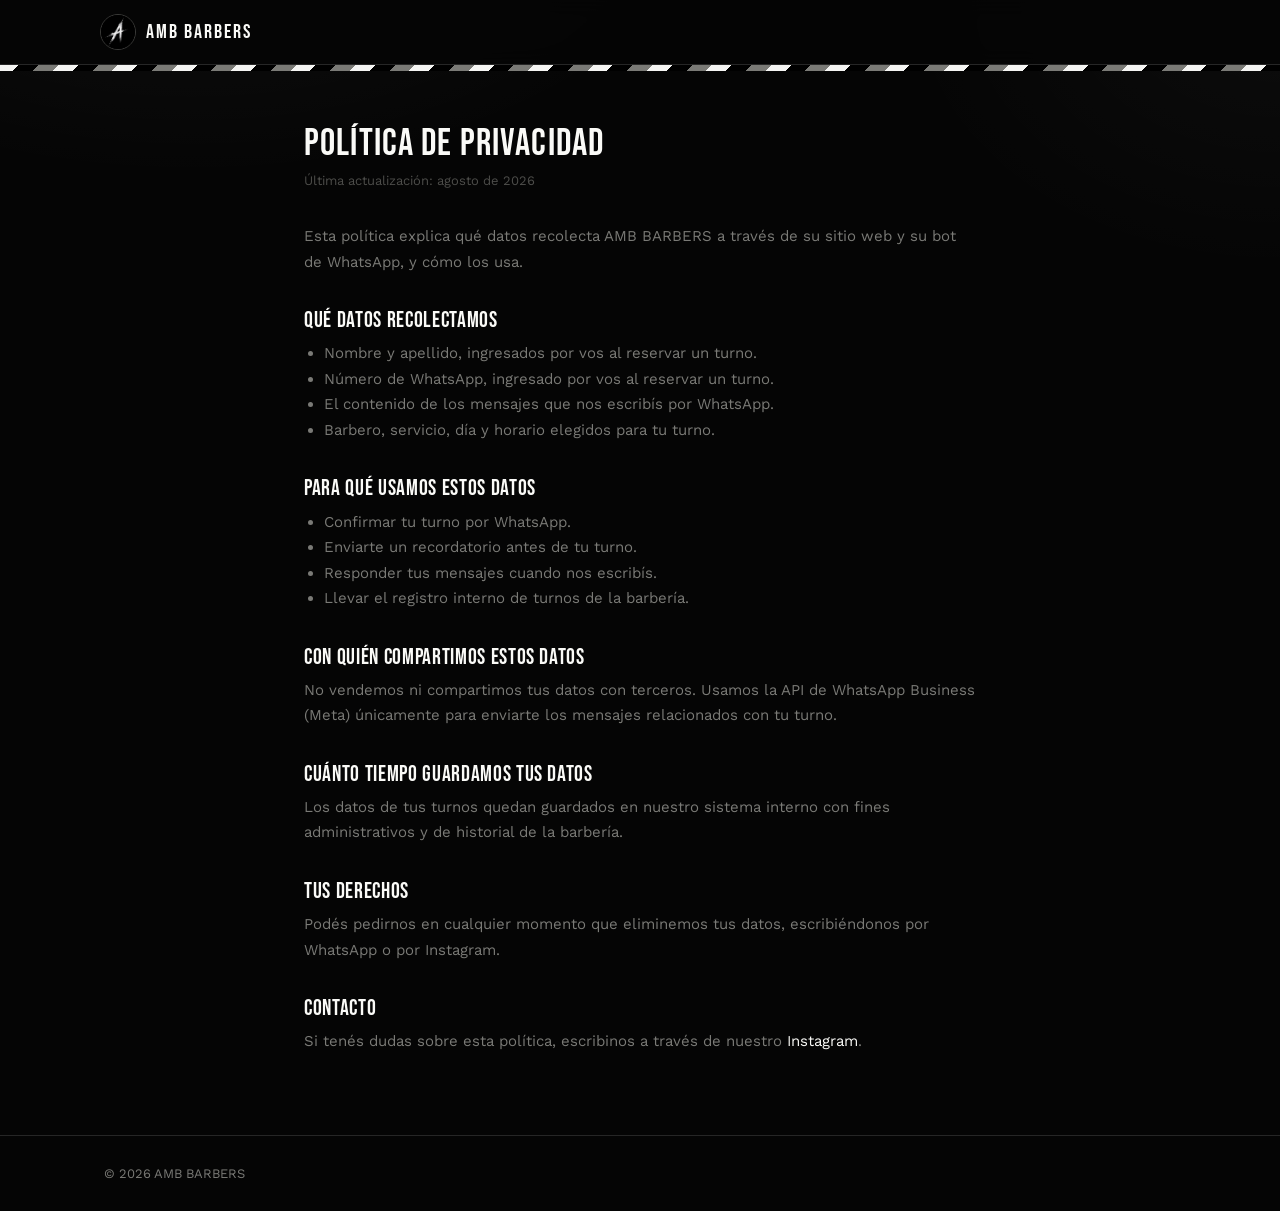
<file: privacy-policy.html>
<!DOCTYPE html>
<html lang="es">
<head>
<meta charset="UTF-8">
<meta name="viewport" content="width=device-width, initial-scale=1.0">
<title>Política de Privacidad | AMB BARBERS</title>
<link rel="preconnect" href="https://fonts.googleapis.com">
<link href="https://fonts.googleapis.com/css2?family=Bebas+Neue&family=Work+Sans:wght@400;500;600&display=swap" rel="stylesheet">
<link rel="stylesheet" href="style.css">
<style>
  .legal-shell{max-width:720px;margin:0 auto;padding:56px 24px 80px}
  .legal-shell h1{font-size:38px;margin-bottom:8px}
  .legal-shell h2{font-size:22px;margin-top:36px;margin-bottom:10px}
  .legal-shell p, .legal-shell li{color:var(--fg-dim);font-size:15px;line-height:1.7}
  .legal-shell ul{padding-left:20px;margin-top:8px}
  .legal-shell .updated{color:var(--fg-dimmer);font-size:13px;margin-bottom:32px}
</style>
</head>
<body>

<header>
  <div class="nav wrap">
    <a href="index.html" class="brand" id="brand-link">
      <img src="assets/logo-a-mark.jpeg" alt="AMB BARBERS">
      <span>AMB BARBERS</span>
    </a>
  </div>
</header>
<div class="stripe"></div>

<div class="legal-shell">
  <h1>Política de Privacidad</h1>
  <p class="updated">Última actualización: agosto de 2026</p>

  <p>Esta política explica qué datos recolecta AMB BARBERS a través de su sitio web y su bot de WhatsApp, y cómo los usa.</p>

  <h2>Qué datos recolectamos</h2>
  <ul>
    <li>Nombre y apellido, ingresados por vos al reservar un turno.</li>
    <li>Número de WhatsApp, ingresado por vos al reservar un turno.</li>
    <li>El contenido de los mensajes que nos escribís por WhatsApp.</li>
    <li>Barbero, servicio, día y horario elegidos para tu turno.</li>
  </ul>

  <h2>Para qué usamos estos datos</h2>
  <ul>
    <li>Confirmar tu turno por WhatsApp.</li>
    <li>Enviarte un recordatorio antes de tu turno.</li>
    <li>Responder tus mensajes cuando nos escribís.</li>
    <li>Llevar el registro interno de turnos de la barbería.</li>
  </ul>

  <h2>Con quién compartimos estos datos</h2>
  <p>No vendemos ni compartimos tus datos con terceros. Usamos la API de WhatsApp Business (Meta) únicamente para enviarte los mensajes relacionados con tu turno.</p>

  <h2>Cuánto tiempo guardamos tus datos</h2>
  <p>Los datos de tus turnos quedan guardados en nuestro sistema interno con fines administrativos y de historial de la barbería.</p>

  <h2>Tus derechos</h2>
  <p>Podés pedirnos en cualquier momento que eliminemos tus datos, escribiéndonos por WhatsApp o por Instagram.</p>

  <h2>Contacto</h2>
  <p>Si tenés dudas sobre esta política, escribinos a través de nuestro <a href="https://www.instagram.com/amb_barbers?igsh=MWtrejcyOGhrdHF5eA%3D%3D&utm_source=qr" target="_blank" rel="noopener" style="color:var(--fg)">Instagram</a>.</p>
</div>

<footer>
  <div class="wrap row">
    <span>© 2026 AMB BARBERS</span>
  </div>
</footer>

</body>
</html>
</file>
<file: style.css>
:root{
  --bg:#050505;
  --bg-alt:#0e0e0e;
  --panel:#131313;
  --panel-2:#1a1a1a;
  --fg:#fafaf7;
  --fg-dim:#7a7a76;
  --fg-dimmer:#4d4d4a;
  --line:#262626;
  --line-strong:#3a3a38;
  --accent:#ffffff;
  --radius:16px;
}

*{box-sizing:border-box;margin:0;padding:0}

html{-webkit-tap-highlight-color:transparent}

body{
  background:
    radial-gradient(ellipse 900px 500px at 15% -10%, rgba(255,255,255,.05), transparent 60%),
    radial-gradient(ellipse 700px 500px at 100% 0%, rgba(255,255,255,.03), transparent 55%),
    var(--bg);
  color:var(--fg);
  font-family:'Work Sans',sans-serif;
  line-height:1.5;
  -webkit-font-smoothing:antialiased;
  overflow-x:hidden;
}

h1,h2,h3,.display{
  font-family:'Bebas Neue',sans-serif;
  letter-spacing:.03em;
  font-weight:400;
  line-height:.92;
  text-transform:uppercase;
}

a{color:inherit;text-decoration:none}
img{max-width:100%;display:block}

.wrap{max-width:1120px;margin:0 auto;padding:0 24px}

::selection{background:var(--fg);color:var(--bg)}

/* ---- signature: barber-pole stripe divider (mono: negro / blanco / gris) ---- */
.stripe{
  height:6px;
  background:repeating-linear-gradient(
    -45deg,
    #000 0 14px,
    #f5f5f3 14px 28px,
    #7a7a76 28px 42px
  );
}

/* ---- header ---- */
header{
  position:sticky;top:0;z-index:20;
  background:rgba(5,5,5,.85);
  backdrop-filter:blur(10px);
  border-bottom:1px solid var(--line);
}
.nav{display:flex;align-items:center;justify-content:space-between;padding:14px 20px;gap:12px}
.brand{display:flex;align-items:center;gap:10px;min-width:0}
.brand img{height:36px;width:36px;border-radius:50%;object-fit:cover;flex-shrink:0;border:1px solid var(--line-strong)}
.brand span{font-family:'Bebas Neue',sans-serif;font-size:20px;letter-spacing:.1em;white-space:nowrap}
.nav a.cta{
  border:1px solid var(--fg);
  color:var(--fg);
  padding:11px 18px;
  font-size:12px;
  letter-spacing:.1em;
  text-transform:uppercase;
  font-weight:600;
  white-space:nowrap;
  transition:background .15s,color .15s;
}
.nav a.cta:hover,.nav a.cta:active{background:var(--fg);color:var(--bg)}

/* ---- hero ---- */
.hero{padding:88px 0 56px;position:relative;overflow:hidden}
.hero .eyebrow{
  display:inline-flex;align-items:center;gap:10px;
  color:var(--fg-dim);letter-spacing:.3em;text-transform:uppercase;font-size:11px;margin-bottom:20px;
}
.hero .eyebrow::before{content:'';width:24px;height:1px;background:var(--fg-dim)}
.hero h1{font-size:clamp(48px,13vw,124px);}
.hero h1 em{font-style:normal;-webkit-text-stroke:1.5px var(--fg);color:transparent}
.hero p{max-width:520px;color:var(--fg-dim);margin-top:22px;font-size:16px}
.hero .actions{display:flex;gap:14px;margin-top:34px;flex-wrap:wrap}

.btn{
  display:inline-flex;align-items:center;justify-content:center;
  padding:16px 30px;border-radius:var(--radius);
  font-size:13px;letter-spacing:.1em;text-transform:uppercase;font-weight:600;
  transition:transform .15s, background .15s, color .15s, border-color .15s;
  min-height:50px;
  border:1px solid transparent;
}
.btn-primary{background:var(--fg);color:var(--bg)}
.btn-primary:hover{transform:translateY(-2px);background:#d8d8d4}
.btn-outline{border:1px solid var(--line-strong);color:var(--fg)}
.btn-outline:hover{border-color:var(--fg)}

/* ---- section shell ---- */
section{padding:64px 0}
.section-head{margin-bottom:36px}
.section-head .eyebrow{
  display:inline-flex;align-items:center;gap:10px;
  color:var(--fg-dim);letter-spacing:.3em;text-transform:uppercase;font-size:11px;margin-bottom:10px;
}
.section-head .eyebrow::before{content:'';width:24px;height:1px;background:var(--fg-dim)}
.section-head h2{font-size:clamp(32px,7vw,52px)}

/* ---- philosophy ---- */
.philosophy{background:rgba(14,14,14,.72);backdrop-filter:blur(2px);-webkit-backdrop-filter:blur(2px);border-top:1px solid var(--line);border-bottom:1px solid var(--line)}
.philosophy p{max-width:680px;color:var(--fg-dim);font-size:17px}
.philosophy p+p{margin-top:14px}

/* ---- gallery ---- */
.gallery{display:grid;grid-template-columns:repeat(6,1fr);gap:2px;background:var(--line)}
.gallery img{width:100%;height:170px;object-fit:cover;border-radius:var(--radius);transition:filter .25s}
.gallery img:hover{filter:grayscale(0)}
@media(max-width:720px){.gallery{grid-template-columns:repeat(3,1fr)}.gallery img{height:120px}}
@media(max-width:420px){.gallery{grid-template-columns:repeat(2,1fr)}.gallery img{height:150px}}

/* ---- services ---- */
.services{border-top:1px solid var(--line)}
.service-row{
  display:flex;justify-content:space-between;align-items:baseline;
  padding:22px 0;border-bottom:1px solid var(--line);
  gap:16px;
}
.service-row.has-badge{padding-top:0}
.service-badge-wrap{display:flex;padding-top:22px}
.service-badge-wrap:first-child{padding-top:0}
.service-badge{
  color:var(--fg);
  font-family:'Bebas Neue',sans-serif;
  font-size:clamp(22px,5vw,28px);
  letter-spacing:.04em;
}
.service-row .num{color:var(--fg-dimmer);font-size:13px;width:28px;flex-shrink:0;font-variant-numeric:tabular-nums}
.service-row .name{flex:1;font-size:19px}
.service-row .name small{display:block;color:var(--fg-dim);font-size:13px;margin-top:3px;text-transform:none;letter-spacing:0}
.service-row .meta{color:var(--fg);font-family:'Bebas Neue',sans-serif;font-size:20px;letter-spacing:.03em;white-space:nowrap}
@media(max-width:520px){
  .service-row{flex-wrap:wrap}
  .service-row .name{width:100%}
  .service-row .meta{margin-left:40px}
}

/* ---- barbers ---- */
.barbers{display:grid;grid-template-columns:1fr 1fr;gap:2px;background:var(--line)}
.barber-card{background:var(--panel);overflow:hidden;position:relative}
.barber-card img{width:100%;height:300px;object-fit:cover;border-radius:var(--radius)}
.barber-card .info{padding:18px 20px;border-top:1px solid var(--line)}
.barber-card h3{font-size:26px}
.barber-card p{color:var(--fg-dim);font-size:13px;margin-top:4px;letter-spacing:.1em;text-transform:uppercase}
@media(max-width:600px){.barbers{grid-template-columns:1fr}.barber-card img{height:260px}}

/* ---- location ---- */
.location{display:grid;grid-template-columns:1fr 1fr;gap:2px;align-items:stretch;background:var(--line)}
.location .details{background:var(--panel);padding:28px;display:flex;flex-direction:column;justify-content:center}
.location .details p{color:var(--fg-dim);margin-bottom:12px;font-size:15px}
.location .details p:last-child{color:var(--fg);letter-spacing:.05em}
.location iframe{width:100%;height:100%;min-height:280px;border:0;filter:grayscale(100%) invert(92%) contrast(85%)}
@media(max-width:720px){.location{grid-template-columns:1fr}.location iframe{min-height:240px}}

/* ---- footer ---- */
footer{border-top:1px solid var(--line);padding:28px 0;color:var(--fg-dim);font-size:13px}
footer .row{display:flex;justify-content:space-between;align-items:center;flex-wrap:wrap;gap:16px}
.socials{display:flex;gap:16px}
.socials img{height:20px;width:20px;opacity:.7;filter:grayscale(100%)}
.socials a:hover img{opacity:1}

/* ---- mobile refinements ---- */
@media(max-width:600px){
  .wrap{padding:0 18px}
  .hero{padding:64px 0 40px}
  .hero .actions{flex-direction:column}
  .hero .actions .btn{width:100%}
  section{padding:48px 0}
  .nav a.cta{padding:9px 14px;font-size:11px}
  .brand span{font-size:17px}
}

/* ---- accessibility ---- */
a:focus-visible,button:focus-visible{outline:2px solid var(--fg);outline-offset:2px}

/* ================= NUEVO: sección "experiencia" con pasos ================= */
.steps{display:grid;grid-template-columns:repeat(3,1fr);gap:2px;background:var(--line);margin-top:8px}
.step-card{
  background:var(--panel);padding:32px 26px;position:relative;overflow:hidden;
  transition:background .2s;
}
.step-card::before{
  content:'';position:absolute;top:0;left:0;right:0;height:1px;
  background:linear-gradient(90deg,transparent,rgba(255,255,255,.5),transparent);
  opacity:0;transition:opacity .25s;
}
.step-card:hover{background:var(--panel-2)}
.step-card:hover::before{opacity:1}
.step-num{
  display:inline-flex;align-items:center;justify-content:center;
  width:36px;height:36px;border:1px solid var(--line-strong);
  font-family:'Bebas Neue',sans-serif;font-size:15px;letter-spacing:.05em;
  margin-bottom:22px;color:var(--fg-dim);
}
.step-card h3{font-size:22px;margin-bottom:10px;letter-spacing:.02em}
.step-card p{color:var(--fg-dim);font-size:14.5px;line-height:1.6}
@media(max-width:720px){.steps{grid-template-columns:1fr}}

/* ================= NUEVO: hero — solo texto, con el logo grande de fondo global ================= */
.hero-inner{position:relative}
.hero-copy{position:relative;z-index:2;max-width:640px}
.reserva-sub{color:var(--fg-dim);font-size:13px;letter-spacing:.03em;align-self:center}
.scroll-hint{
  margin-top:56px;color:var(--fg-dim);font-size:11px;letter-spacing:.25em;text-transform:uppercase;
  display:flex;align-items:center;gap:10px;
}
.scroll-hint::before{content:'';width:20px;height:1px;background:var(--fg-dim)}
@media(max-width:720px){
  .hero-copy{max-width:100%}
}

/* ================= NUEVO: brillo / glass en botones y tarjetas ================= */
.btn-primary{position:relative;overflow:hidden}
.btn-primary::after{
  content:'';position:absolute;top:0;left:-60%;width:40%;height:100%;
  background:linear-gradient(115deg,transparent,rgba(0,0,0,.25),transparent);
  transform:skewX(-20deg);transition:left .5s ease;
}
.btn-primary:hover::after{left:130%}

.glass{
  background:rgba(255,255,255,.03);
  border:1px solid var(--line-strong);
  backdrop-filter:blur(6px);
  box-shadow:0 1px 0 rgba(255,255,255,.06) inset, 0 20px 40px rgba(0,0,0,.35);
}

/* ================= NUEVO: equipo (grid glossy) ================= */
.barbers{grid-template-columns:repeat(2,1fr)}
.barber-card{position:relative}
.barber-card::after{
  content:'';position:absolute;inset:0;pointer-events:none;
  background:linear-gradient(180deg,transparent 55%,rgba(0,0,0,.55) 100%);
}
.barber-card img{transition:transform .4s ease, filter .4s ease}
.barber-card:hover img{transform:scale(1.04)}

/* ================= NUEVO: servicios en columnas ================= */
.services-grid{display:grid;grid-template-columns:1fr;gap:0 48px}
@media(min-width:760px){.services-grid{grid-template-columns:1fr 1fr}}
.services-col .col-label{
  color:var(--fg-dim);letter-spacing:.25em;text-transform:uppercase;font-size:11px;
  padding-bottom:14px;border-bottom:1px solid var(--line-strong);margin-bottom:6px;
}

/* ================= NUEVO: testimonios (placeholder) ================= */
.testimonials{display:grid;grid-template-columns:repeat(3,1fr);gap:2px;background:var(--line)}
.testi-card{background:var(--panel);padding:28px;display:flex;flex-direction:column;gap:16px;min-height:170px}
.testi-card .stars{color:var(--fg-dim);letter-spacing:.15em;font-size:13px}
.testi-card blockquote{color:var(--fg-dim);font-size:14.5px;line-height:1.6;flex:1}
.testi-card .who{font-size:13px;color:var(--fg-dimmer);letter-spacing:.05em}
.testi-placeholder{
  grid-column:1/-1;padding:40px 24px;text-align:center;
  color:var(--fg-dimmer);font-size:13px;letter-spacing:.05em;
  border:1px dashed var(--line-strong);background:transparent;
}
@media(max-width:760px){.testimonials{grid-template-columns:1fr}}

/* ================= NUEVO: horarios en Ubicación ================= */
.hours{margin-top:20px;border-top:1px solid var(--line)}
.hours-row{display:flex;justify-content:space-between;padding:11px 0;border-bottom:1px solid var(--line);font-size:14px}
.hours-row .day{color:var(--fg)}
.hours-row .time{color:var(--fg-dim)}
.hours-row.closed .time{color:var(--fg-dimmer)}
.location .details .btn{margin-top:24px;align-self:flex-start}

/* ================= NUEVO: logo de fondo en sección equipo ================= */
.barbers-wrap{position:relative;overflow:hidden}
.team-watermark{
  position:absolute;
  top:50%;left:50%;
  width:min(900px,140%);
  transform:translate(-50%,-50%) rotate(-4deg);
  opacity:.06;
  filter:grayscale(100%) contrast(1.1);
  pointer-events:none;
  z-index:0;
  mix-blend-mode:screen;
}
.barbers-wrap .section-head,.barbers-wrap .barbers{position:relative;z-index:1}
.brand img{background:#000}

/* ================= NUEVO: foto real en el hero (reemplaza el blob) ================= */
.hero-photo{
  position:absolute;inset:0;width:100%;height:100%;object-fit:cover;
}
.hero-visual::before{
  content:'';position:absolute;inset:0;z-index:1;
  background:linear-gradient(180deg,rgba(0,0,0,.15),rgba(0,0,0,.55) 100%);
}

/* ================= NUEVO: logo grande de fondo, fijo, en TODA la web (index y formulario) ================= */
.site-bg-mark{
  position:fixed;top:50%;left:50%;
  width:min(1000px,150vw);
  aspect-ratio:1/1.3;
  transform:translate(-50%,-50%);
  pointer-events:none;
  z-index:0;
}
.site-bg-mark img{
  width:100%;height:100%;object-fit:contain;
  mix-blend-mode:screen;
  opacity:.24;
}
header,section,footer,.form-shell{position:relative;z-index:1}

/* ================= NUEVO: hero como foto enmarcada (más prolijo que el recorte a sangre) ================= */
.hero-visual{display:flex;align-items:center;justify-content:center}
.photo-frame{
  position:relative;width:100%;aspect-ratio:4/5;
  padding:14px;
  border:1px solid var(--line-strong);
  border-radius:calc(var(--radius) + 10px);
  background:linear-gradient(160deg,#161616,#0a0a0a);
  box-shadow:0 40px 80px rgba(0,0,0,.55);
  overflow:hidden;
}
.photo-frame::before{
  content:'';position:absolute;inset:-1px;
  border:1px solid rgba(255,255,255,.08);
  border-radius:inherit;
  pointer-events:none;
}
.photo-frame img.frame-photo{
  width:100%;height:100%;object-fit:cover;
  border-radius:var(--radius);
  display:block;
}
.frame-shine{
  position:absolute;inset:14px;pointer-events:none;
  background:linear-gradient(115deg,rgba(255,255,255,.16) 0%,transparent 30%);
}

/* Logo grande, transparentado (el negro se funde con el fondo) + aura blanca */
.emblem-aura{
  position:absolute;top:50%;left:50%;
  width:80%;aspect-ratio:1/1;
  transform:translate(-50%,-50%);
  background:radial-gradient(circle, rgba(255,255,255,.4) 0%, rgba(255,255,255,.12) 35%, transparent 70%);
  filter:blur(18px);
  pointer-events:none;
}
.frame-emblem{
  position:absolute;top:50%;left:50%;
  width:72%;
  transform:translate(-50%,-50%);
  mix-blend-mode:screen;
  filter:drop-shadow(0 0 30px rgba(255,255,255,.35)) contrast(1.15);
  pointer-events:none;
}
@media(max-width:860px){.photo-frame{aspect-ratio:16/10}}

/* ================= NUEVO: carrusel de galería (una foto a la vez, deslizable) ================= */
.gallery-frame{
  padding:28px 0;
  box-shadow:
    0 0 90px rgba(255,255,255,.05),
    0 0 160px rgba(255,255,255,.03);
}
.carousel{
  display:flex;overflow-x:auto;scroll-snap-type:x mandatory;gap:16px;
  -webkit-overflow-scrolling:touch;
  scrollbar-width:none;
  padding:0 calc(50% - 190px);
}
.carousel::-webkit-scrollbar{display:none}
.carousel img{
  flex:0 0 380px;width:380px;height:530px;object-fit:cover;
  scroll-snap-align:center;
  border:1px solid var(--line-strong);
  border-radius:calc(var(--radius) + 6px);
  box-shadow:0 20px 50px rgba(0,0,0,.5);
}
@media(max-width:720px){
  .carousel{padding:0 calc(50% - 42vw)}
  .carousel img{flex-basis:84vw;width:84vw;height:calc(84vw * 1.4)}
}

.carousel-dots{display:flex;justify-content:center;gap:10px;margin-top:20px}
.dot{
  width:8px;height:8px;border-radius:50%;border:1px solid var(--line-strong);
  background:transparent;padding:0;cursor:pointer;transition:background .2s,width .3s;
}
.dot.active{background:var(--fg);width:22px;border-radius:5px}

/* ================= NUEVO: formulario de reserva (panel de vidrio) ================= */

/* El "coso grande" transparente que envuelve todo el formulario */
.form-panel{
  background:rgba(255,255,255,.035);
  border:1px solid var(--line-strong);
  border-radius:calc(var(--radius) + 6px);
  backdrop-filter:blur(14px);
  -webkit-backdrop-filter:blur(14px);
  box-shadow:0 1px 0 rgba(255,255,255,.06) inset, 0 20px 50px rgba(0,0,0,.4);
  padding:32px 24px;
}
@media(max-width:600px){.form-panel{padding:26px 18px}}

/* Los "cositos" transparentes: inputs, selects, tarjetas de barbero, horarios */
.form-panel input,
.form-panel select{
  background:rgba(255,255,255,.045) !important;
  border:1px solid var(--line-strong) !important;
  backdrop-filter:blur(6px);
  -webkit-backdrop-filter:blur(6px);
}
.form-panel input:focus,
.form-panel select:focus{
  background:rgba(255,255,255,.08) !important;
}
.form-panel .barber-pick label.opt{
  background:rgba(255,255,255,.045);
  backdrop-filter:blur(6px);
  -webkit-backdrop-filter:blur(6px);
}
.form-panel .barber-pick label.opt:has(input:checked){
  background:rgba(255,255,255,.09);
}
.form-panel .opt-avatar{
  background:rgba(255,255,255,.06);
}
.form-panel .time-pill{
  background:rgba(255,255,255,.045);
  backdrop-filter:blur(6px);
  -webkit-backdrop-filter:blur(6px);
}
.form-panel .time-pill:hover{
  background:rgba(255,255,255,.08);
}
.form-panel .time-pill.selected{
  background:var(--fg);
}
</file>
